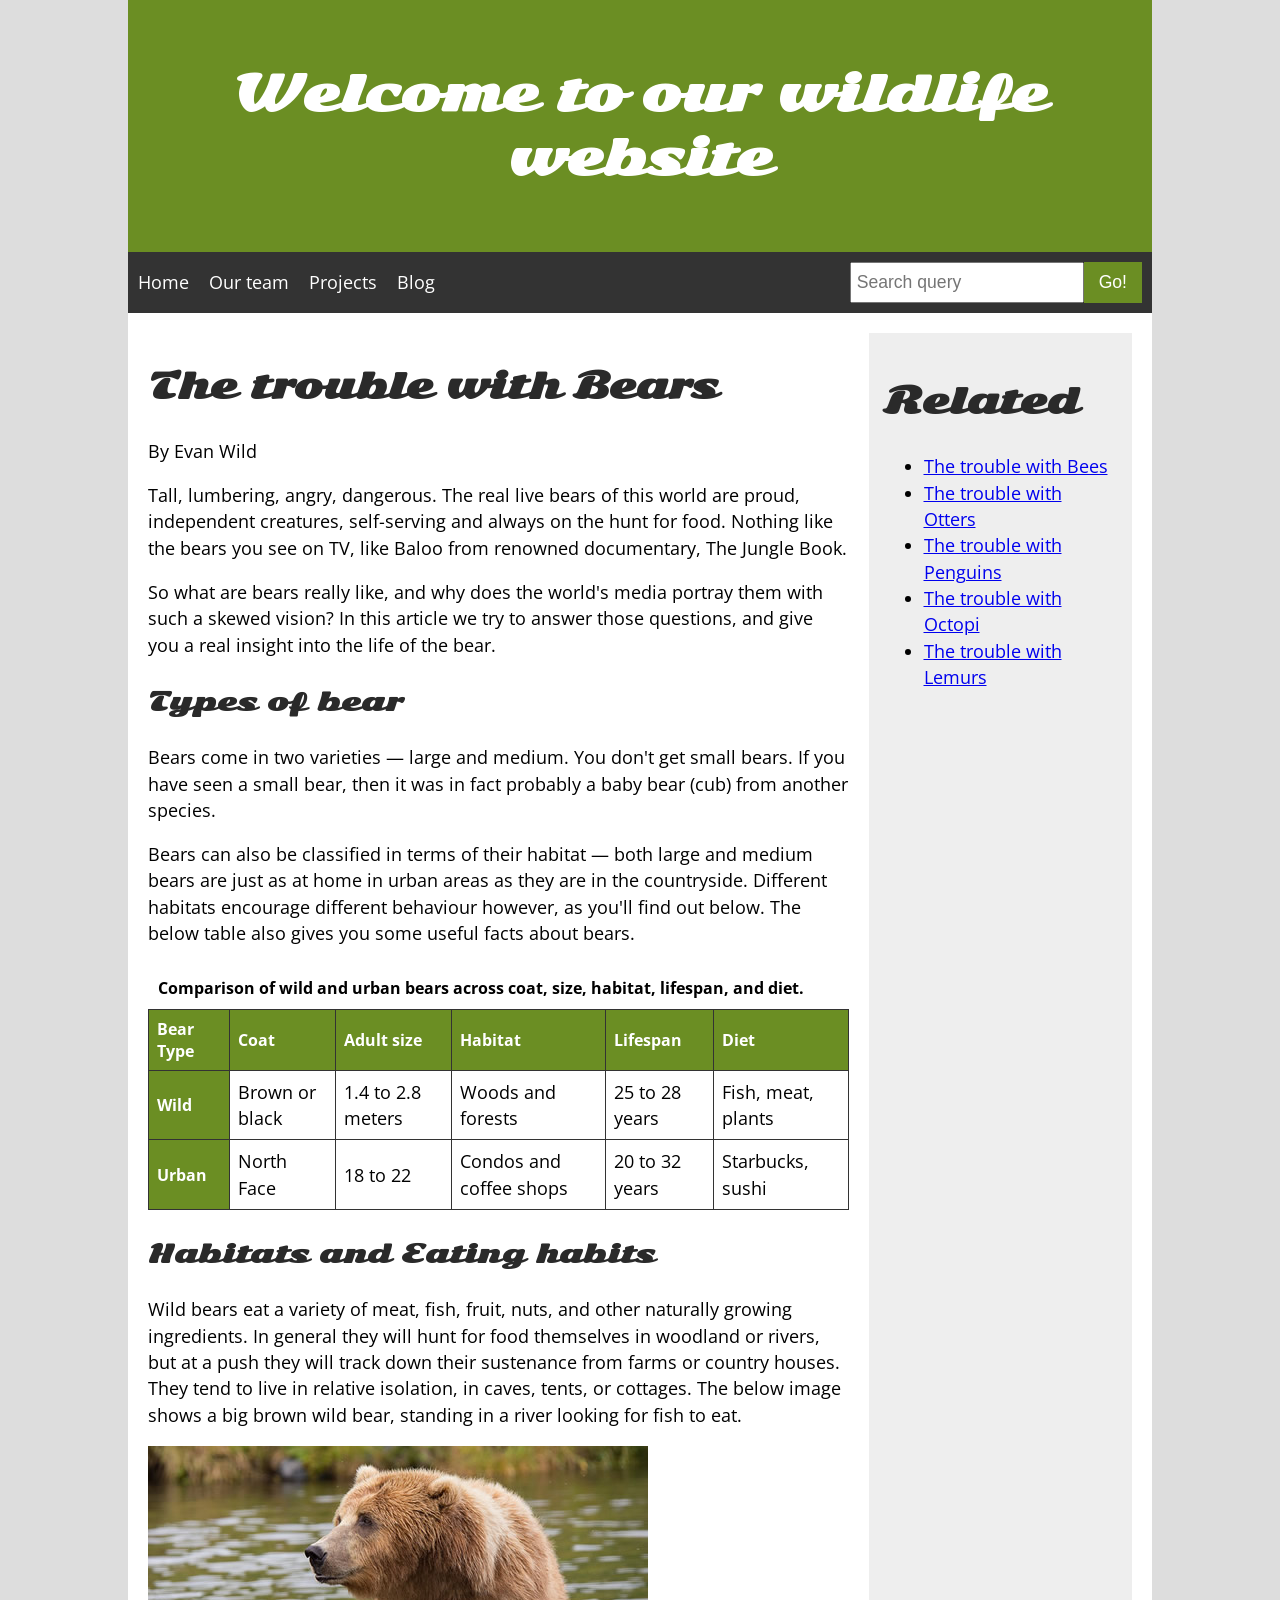
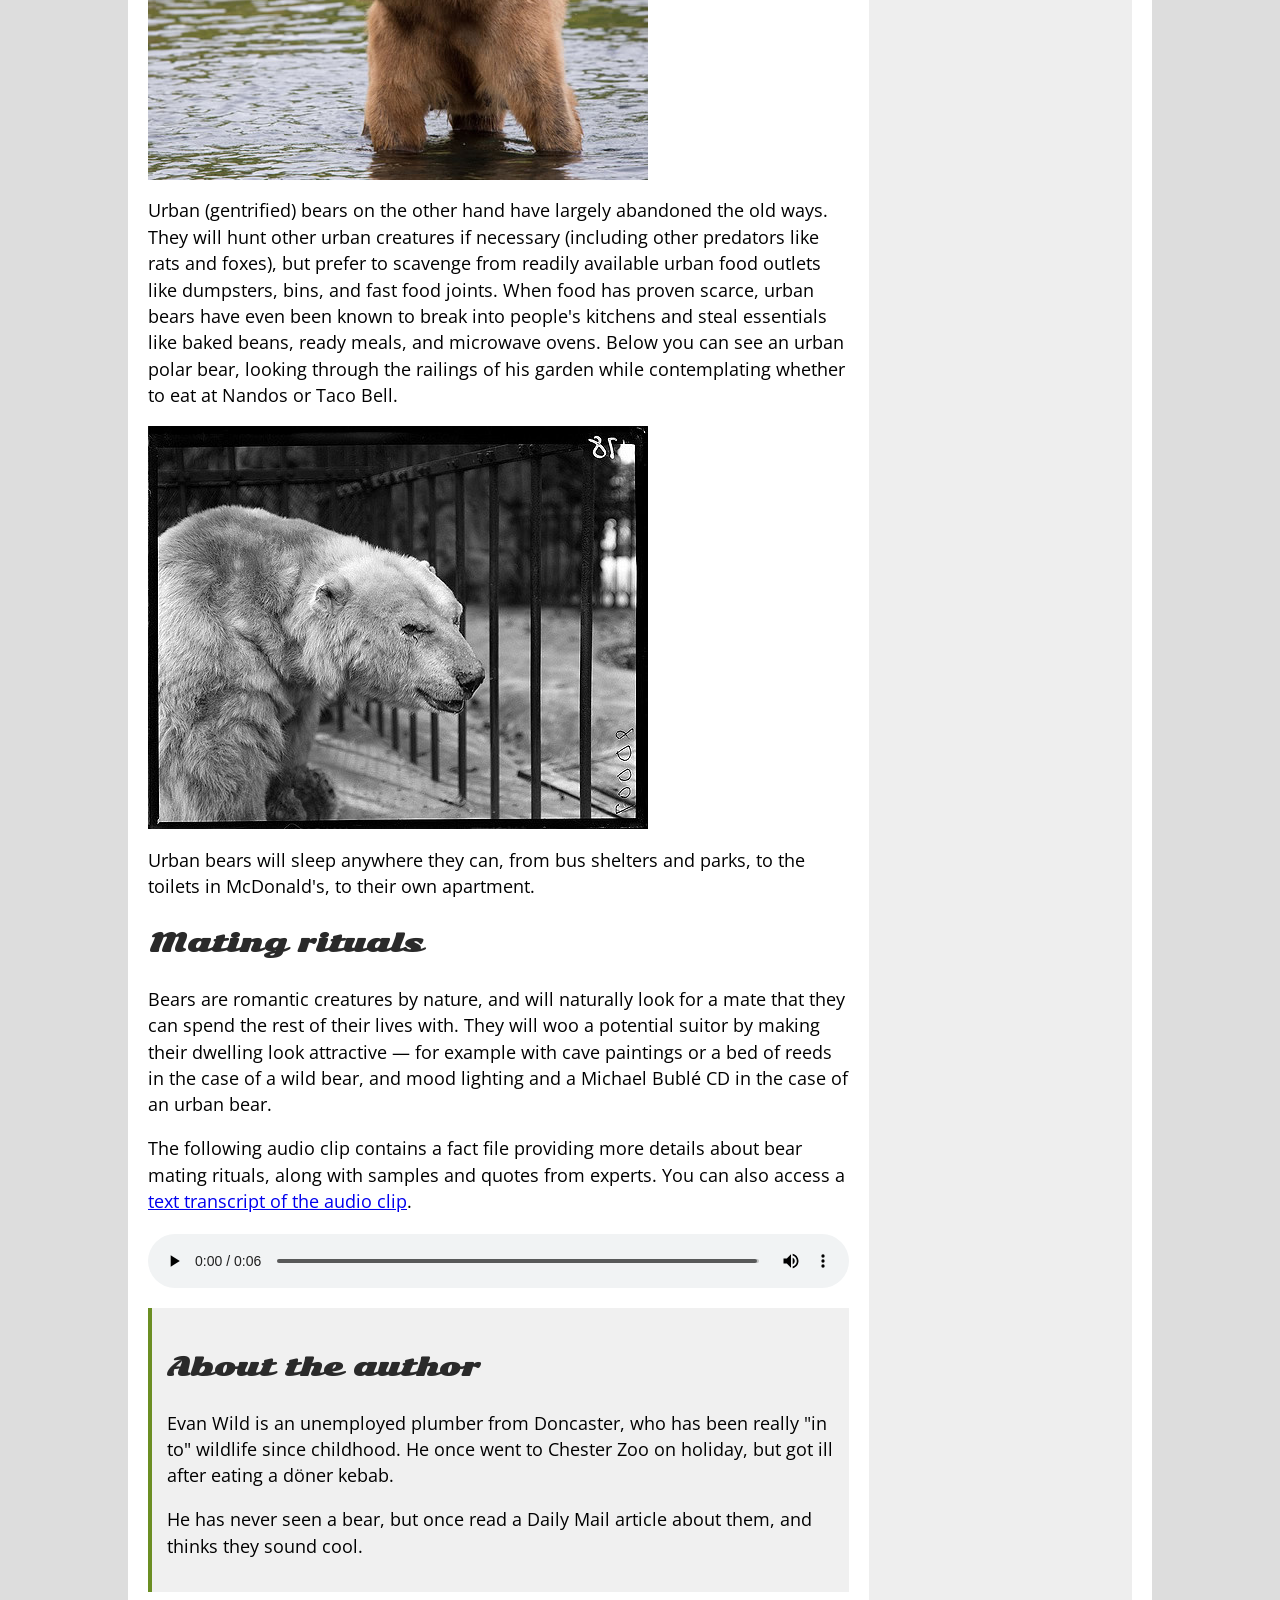
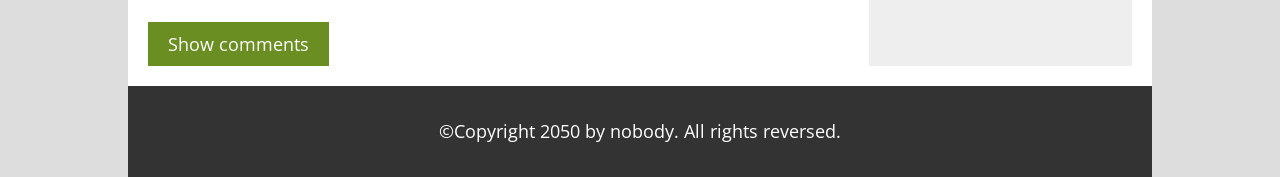
<file: accessibility-assessment/index.html>
<!--
Name: Alexander Canning
File: index.html
Date: 20 April 2026
Accessibility troubleshooting assessment - MDN bears website with accessibility fixes applied.
-->
<!DOCTYPE html>
<html lang="en">
<head>
<meta charset="utf-8">
<meta name="viewport" content="width=device-width">
<title>Accessibility assessment</title>
<link href="https://fonts.googleapis.com/css?family=Open+Sans+Condensed:300%7CSonsie+One" rel="stylesheet" type="text/css">
<link rel="stylesheet" href="style.css">
</head>
<body>
<!--
Additional accessibility improvements to consider for future iterations:
1. Add media queries for a responsive layout that works on mobile devices.
2. Add role="alert" to the Comments heading so screen readers announce
   updates when the show/hide button toggles visibility, e.g.
   "Comments (1 available)".
-->
<header>
  <h1>Welcome to our wildlife website</h1>
</header>

<nav>
  <ul>
    <li><a href="#">Home</a></li>
    <li><a href="#">Our team</a></li>
    <li><a href="#">Projects</a></li>
    <li><a href="#">Blog</a></li>
  </ul>

  <form class="search">
    <input type="search" name="q" placeholder="Search query" aria-label="Search through site content">
    <input type="submit" value="Go!">
  </form>
</nav>

<main>
  <article>
    <h2>The trouble with Bears</h2>
    <p>By Evan Wild</p>

    <p>Tall, lumbering, angry, dangerous. The real live bears of this world are proud, independent creatures, self-serving and always on the hunt for food. Nothing like the bears you see on TV, like Baloo from renowned documentary, The Jungle Book.</p>

    <p>So what are bears really like, and why does the world's media portray them with such a skewed vision? In this article we try to answer those questions, and give you a real insight into the life of the bear.</p>

    <h3>Types of bear</h3>

    <p>Bears come in two varieties — large and medium. You don't get small bears. If you have seen a small bear, then it was in fact probably a baby bear (cub) from another species.</p>

    <p>Bears can also be classified in terms of their habitat — both large and medium bears are just as at home in urban areas as they are in the countryside. Different habitats encourage different behaviour however, as you'll find out below. The below table also gives you some useful facts about bears.</p>

    <table>
      <caption>Comparison of wild and urban bears across coat, size, habitat, lifespan, and diet.</caption>
      <thead>
        <tr>
          <th scope="col">Bear Type</th>
          <th scope="col">Coat</th>
          <th scope="col">Adult size</th>
          <th scope="col">Habitat</th>
          <th scope="col">Lifespan</th>
          <th scope="col">Diet</th>
        </tr>
      </thead>
      <tbody>
        <tr>
          <th scope="row">Wild</th>
          <td>Brown or black</td>
          <td>1.4 to 2.8 meters</td>
          <td>Woods and forests</td>
          <td>25 to 28 years</td>
          <td>Fish, meat, plants</td>
        </tr>
        <tr>
          <th scope="row">Urban</th>
          <td>North Face</td>
          <td>18 to 22</td>
          <td>Condos and coffee shops</td>
          <td>20 to 32 years</td>
          <td>Starbucks, sushi</td>
        </tr>
      </tbody>
    </table>

    <h3>Habitats and Eating habits</h3>

    <p>Wild bears eat a variety of meat, fish, fruit, nuts, and other naturally growing ingredients. In general they will hunt for food themselves in woodland or rivers, but at a push they will track down their sustenance from farms or country houses. They tend to live in relative isolation, in caves, tents, or cottages. The below image shows <span id="wild-label">a big brown wild bear, standing in a river looking for fish to eat</span>.</p>

    <img src="media/wild-bear.jpg" alt="A large brown wild bear standing in a river looking for fish to eat" aria-labelledby="wild-label">

    <p>Urban (gentrified) bears on the other hand have largely abandoned the old ways. They will hunt other urban creatures if necessary (including other predators like rats and foxes), but prefer to scavenge from readily available urban food outlets like dumpsters, bins, and fast food joints. When food has proven scarce, urban bears have even been known to break into people's kitchens and steal essentials like baked beans, ready meals, and microwave ovens. Below you can see <span id="urban-label">an urban polar bear, looking through the railings of his garden while contemplating whether to eat at Nandos or Taco Bell</span>.</p>

    <img src="media/urban-bear.jpg" alt="A polar bear looking through railings of an urban garden" aria-labelledby="urban-label">

    <p>Urban bears will sleep anywhere they can, from bus shelters and parks, to the toilets in McDonald's, to their own apartment.</p>

    <h3>Mating rituals</h3>

    <p>Bears are romantic creatures by nature, and will naturally look for a mate that they can spend the rest of their lives with. They will woo a potential suitor by making their dwelling look attractive — for example with cave paintings or a bed of reeds in the case of a wild bear, and mood lighting and a Michael Bublé CD in the case of an urban bear.</p>

    <p>The following audio clip contains a fact file providing more details about bear mating rituals, along with samples and quotes from experts. You can also access a <a href="transcript.html">text transcript of the audio clip</a>.</p>

    <audio controls>
      <source src="media/bear.mp3" type="audio/mp3">
      <source src="media/bear.ogg" type="audio/ogg">
      <p>It looks like your browser doesn't support HTML5 audio players. Here is a <a href="media/bear.mp3">direct link to the audio file</a> instead.</p>
    </audio>

    <aside>
      <h3>About the author</h3>
      <p>Evan Wild is an unemployed plumber from Doncaster, who has been really "in to" wildlife since childhood. He once went to Chester Zoo on holiday, but got ill after eating a döner kebab.</p>
      <p>He has never seen a bear, but once read a Daily Mail article about them, and thinks they sound cool.</p>
    </aside>

    <section class="comments">
      <button class="show-hide">Show comments</button>

      <div class="comment-wrapper">
        <h2>Add comment</h2>

        <form class="comment-form">
          <div class="flex-pair">
            <label for="name">Your name:</label>
            <input type="text" name="name" id="name" placeholder="Enter your name">
          </div>
          <div class="flex-pair">
            <label for="comment">Your comment:</label>
            <input type="text" name="comment" id="comment" placeholder="Enter your comment">
          </div>
          <div>
            <input type="submit" value="Submit comment">
          </div>
        </form>

        <h2>Comments</h2>

        <ul class="comment-container">
          <li>
            <p>Bob Fossil</p>
            <p>Oh I am so glad you taught me all about the big brown angry guys in the woods. With their sniffing little noses and their bad attitudes, they can sure be a menace — I was thinking of putting them all in a truck and driving them outta here. I run a zoo, you know.</p>
          </li>
        </ul>
      </div>
    </section>
  </article>

  <div class="secondary">
    <h2>Related</h2>
    <ul>
      <li><a href="#">The trouble with Bees</a></li>
      <li><a href="#">The trouble with Otters</a></li>
      <li><a href="#">The trouble with Penguins</a></li>
      <li><a href="#">The trouble with Octopi</a></li>
      <li><a href="#">The trouble with Lemurs</a></li>
    </ul>
  </div>
</main>

<footer>
  <p>©Copyright 2050 by nobody. All rights reversed.</p>
</footer>

<script src="main.js"></script>
</body>
</html>
</file>
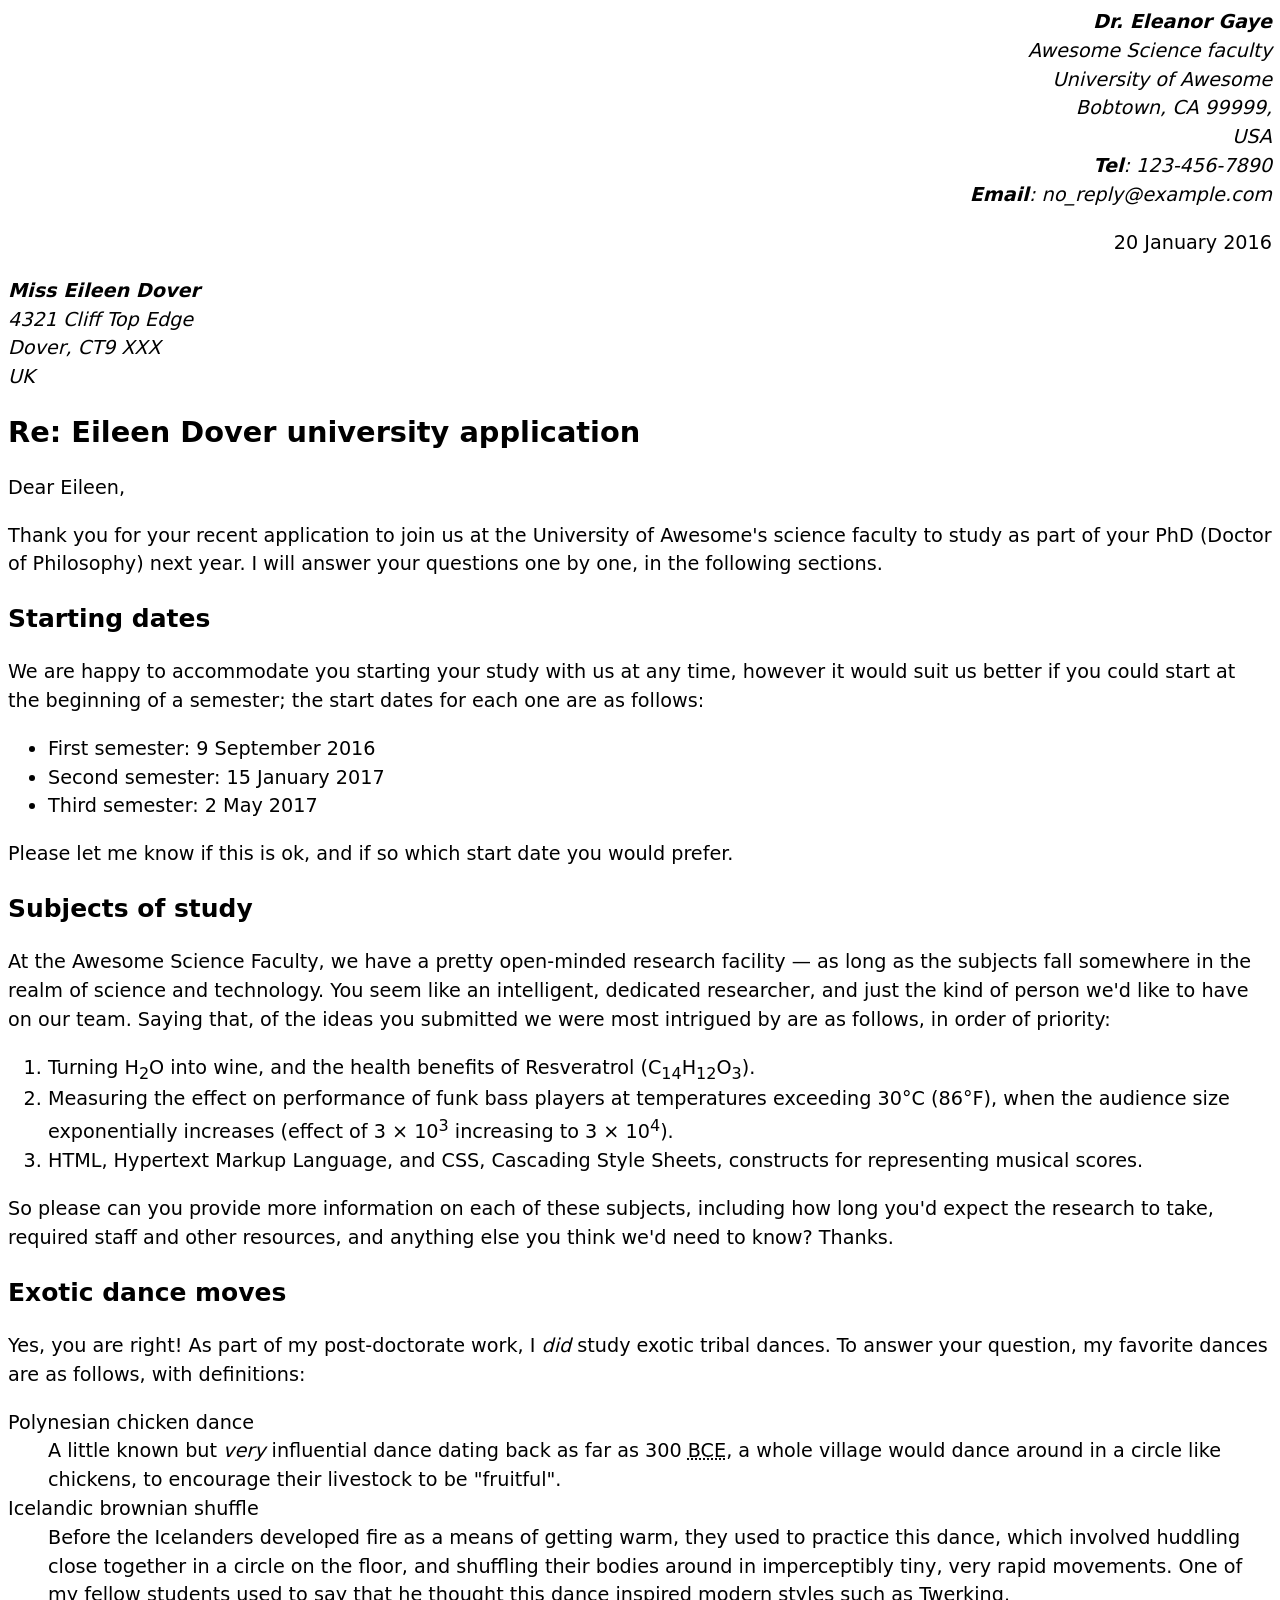
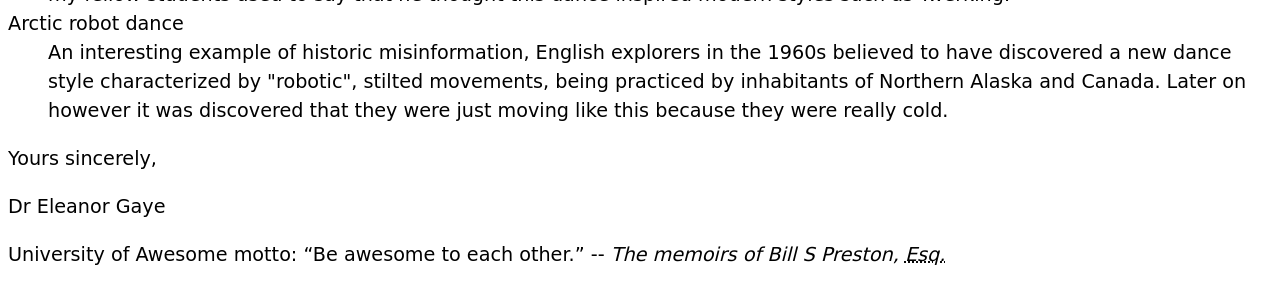
<file: assignment_1_part_a/index.html>
<!--
Name: Alex Canning
File: index.html
Date: Febuary 2 2026
Marks up the written text to be formatted as a professional email.
-->

<!DOCTYPE html>
<html lang="en">
<head>
    <meta charset="utf-8">
    <meta name="author" content="Dr. Eleanor Gaye" />
    <title>Awesome science application correspondence</title>
    <style>
      body {
        font: 1.2em / 1.5 system-ui;
      }

      .sender-column {
        text-align: right;
      }

      h1 {
        font-size: 1.5em;
      }

      h2 {
        font-size: 1.3em;
      }
    </style>
  </head>
  <body>
    <address class="sender-column">
      <strong>Dr. Eleanor Gaye</strong><br />
      Awesome Science faculty<br />
      University of Awesome<br />
      Bobtown, CA 99999,<br />
      USA<br />
      <strong>Tel</strong>: 123-456-7890<br />
      <strong>Email</strong>: no_reply@example.com
        </address>

    <p class="sender-column">
      <time datetime="2016-01-20">20 January 2016</time>
        </p>

    <address>
      <strong>Miss Eileen Dover</strong><br />
      4321 Cliff Top Edge<br />
      Dover, CT9 XXX<br />
      UK
        </address>

    <h1>Re: Eileen Dover university application</h1>

    <p>Dear Eileen,</p>

    <p>
      Thank you for your recent application to join us at the University of
      Awesome's science faculty to study as part of your
      <abbr>PhD</abbr> (Doctor of Philosophy) next year. I will answer your
      questions one by one, in the following sections.
        </p>

    <h2>Starting dates</h2>

    <p>
      We are happy to accommodate you starting your study with us at any time,
      however it would suit us better if you could start at the beginning of a
      semester; the start dates for each one are as follows:
        </p>

    <ul>
      <li>
        First semester: <time datetime="2016-09-09">9 September 2016</time>
        </li>
      <li>
        Second semester: <time datetime="2017-01-15">15 January 2017</time>
        </li>
      <li>Third semester: <time datetime="2017-05-02">2 May 2017</time></li>
        </ul>

    <p>
      Please let me know if this is ok, and if so which start date you would
      prefer.
        </p>

    <h2>Subjects of study</h2>

    <p>
      At the Awesome Science Faculty, we have a pretty open-minded research
      facility — as long as the subjects fall somewhere in the realm of science
      and technology. You seem like an intelligent, dedicated researcher, and
      just the kind of person we'd like to have on our team. Saying that, of the
      ideas you submitted we were most intrigued by are as follows, in order of
      priority:
        </p>

    <ol>
      <li>
        Turning H<sub>2</sub>O into wine, and the health benefits of Resveratrol
        (C<sub>14</sub>H<sub>12</sub>O<sub>3</sub>).
        </li>
      <li>
        Measuring the effect on performance of funk bass players at temperatures
        exceeding 30°C (86°F), when the audience size exponentially increases
        (effect of 3 × 10<sup>3</sup> increasing to 3 × 10<sup>4</sup>).
        </li>
      <li>
        <abbr>HTML</abbr>, Hypertext Markup Language, and <abbr>CSS</abbr>,
        Cascading Style Sheets, constructs for representing musical scores.
        </li>
        </ol>

    <p>
      So please can you provide more information on each of these subjects,
      including how long you'd expect the research to take, required staff and
      other resources, and anything else you think we'd need to know? Thanks.
        </p>

    <h2>Exotic dance moves</h2>

    <p>
      Yes, you are right! As part of my post-doctorate work, I
      <em>did</em> study exotic tribal dances. To answer your question, my
      favorite dances are as follows, with definitions:
        </p>

    <dl>
      <dt>Polynesian chicken dance</dt>
      <dd>
        A little known but <em>very</em> influential dance dating back as far as
        300 <abbr title="Before Common Era">BCE</abbr>, a whole village would
        dance around in a circle like chickens, to encourage their livestock to
        be "fruitful".
        </dd>
      <dt>Icelandic brownian shuffle</dt>
      <dd>
        Before the Icelanders developed fire as a means of getting warm, they
        used to practice this dance, which involved huddling close together in a
        circle on the floor, and shuffling their bodies around in imperceptibly
        tiny, very rapid movements. One of my fellow students used to say that
        he thought this dance inspired modern styles such as Twerking.
        </dd>
      <dt>Arctic robot dance</dt>
      <dd>
        An interesting example of historic misinformation, English explorers in
        the 1960s believed to have discovered a new dance style characterized by
        "robotic", stilted movements, being practiced by inhabitants of Northern
        Alaska and Canada. Later on however it was discovered that they were
        just moving like this because they were really cold.
        </dd>
        </dl>

    <p>Yours sincerely,</p>

    <p>Dr Eleanor Gaye</p>

    <p>
      University of Awesome motto: <q>Be awesome to each other.</q> --
      <cite
        >The memoirs of Bill S Preston, <abbr title="Esquire">Esq.</abbr></cite
      >
        </p>
  </body>
</html>
</file>
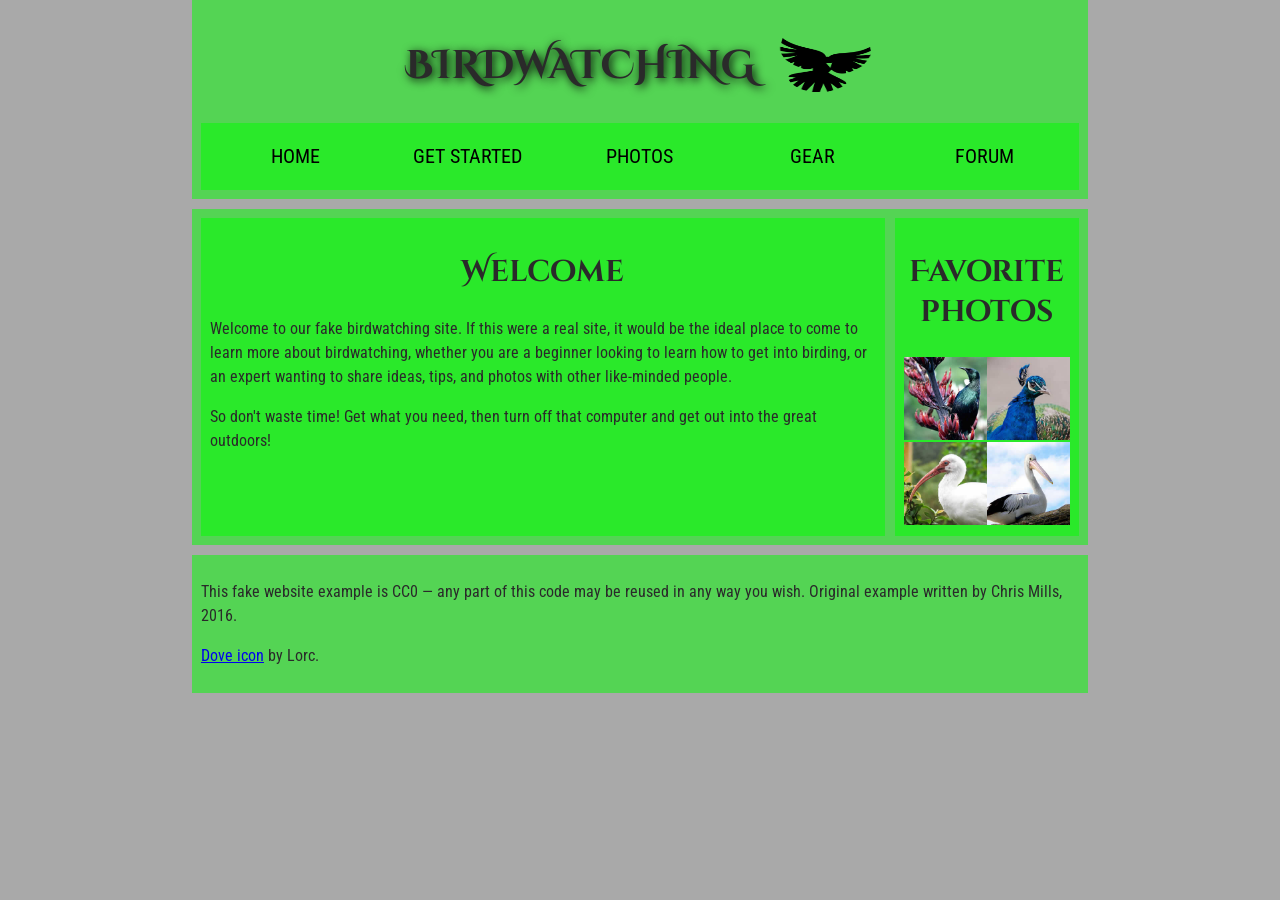
<file: assignment_1_part_b/index.html>
<!--
Name: Alex Canning
File: index.html
Date: Febuary 2 2026
Structures a page of content using tags learned previously and CSS.
-->

<!doctype html>
<html lang="en">
  <head>
    <meta charset="utf-8" />
    <title>Birdwatching</title>
    <link
      href="https://fonts.googleapis.com/css?family=Roboto+Condensed:300%7CCinzel+Decorative:700"
      rel="stylesheet" />
    <link
        href="style.css"
        rel="stylesheet" />
  </head>

  <body>
    <header>
    <h1>Birdwatching
        <img src="images/dove.png" alt="A simple dove logo" width="100"/>
    </h1>
    

    <nav>
        <ul>
        <li><a href="">Home</a></li>
        <li><a href="#">Get Started</a></li>
        <li><a href="#">Photos</a></li>
        <li><a href="#">Gear</a></li>
        <li><a href="#">Forum</a></li>
        </ul>
    </nav>
    </header>

    <main>
    <article>
    <h2>Welcome</h2>

    <p>
      Welcome to our fake birdwatching site. If this were a real site, it
      would be the ideal place to come to learn more about birdwatching,
      whether you are a beginner looking to learn how to get into birding, or
      an expert wanting to share ideas, tips, and photos with other
      like-minded people.
    </p>

    <p>
      So don't waste time! Get what you need, then turn off that computer and
      get out into the great outdoors!
    </p>
    </article>

    <aside>
    <h2>Favorite photos</h2>

    <a href="images/favorite-bird-1.jpg">

    <img src="images/favorite-bird-1_th.jpg" 
        alt="Black and Green Bird Sitting in a Tree"/>
    </a>
    <a href="images/favorite-bird-2.jpg">

    <img src="images/favorite-bird-2_th.jpg" 
        alt="Black and Green Bird Sitting in a Tree"/>
    </a>
    <a href="images/favorite-bird-3.jpg">

    <img src="images/favorite-bird-3_th.jpg" 
        alt="Black and Green Bird Sitting in a Tree"/>
    </a>
    <a href="images/favorite-bird-4.jpg">

    <img src="images/favorite-bird-4_th.jpg" 
        alt="Black and Green Bird Sitting in a Tree"/>
    </a>
    </aside>
    </main>

    <footer>
    <p>
      This fake website example is CC0 — any part of this code may be reused
      in any way you wish. Original example written by Chris Mills, 2016.
    </p>

    <p>
      <a href="http://game-icons.net/lorc/originals/dove.html">Dove icon</a>
      by Lorc.
    </p>
    </footer>
  </body>
</html>
</file>
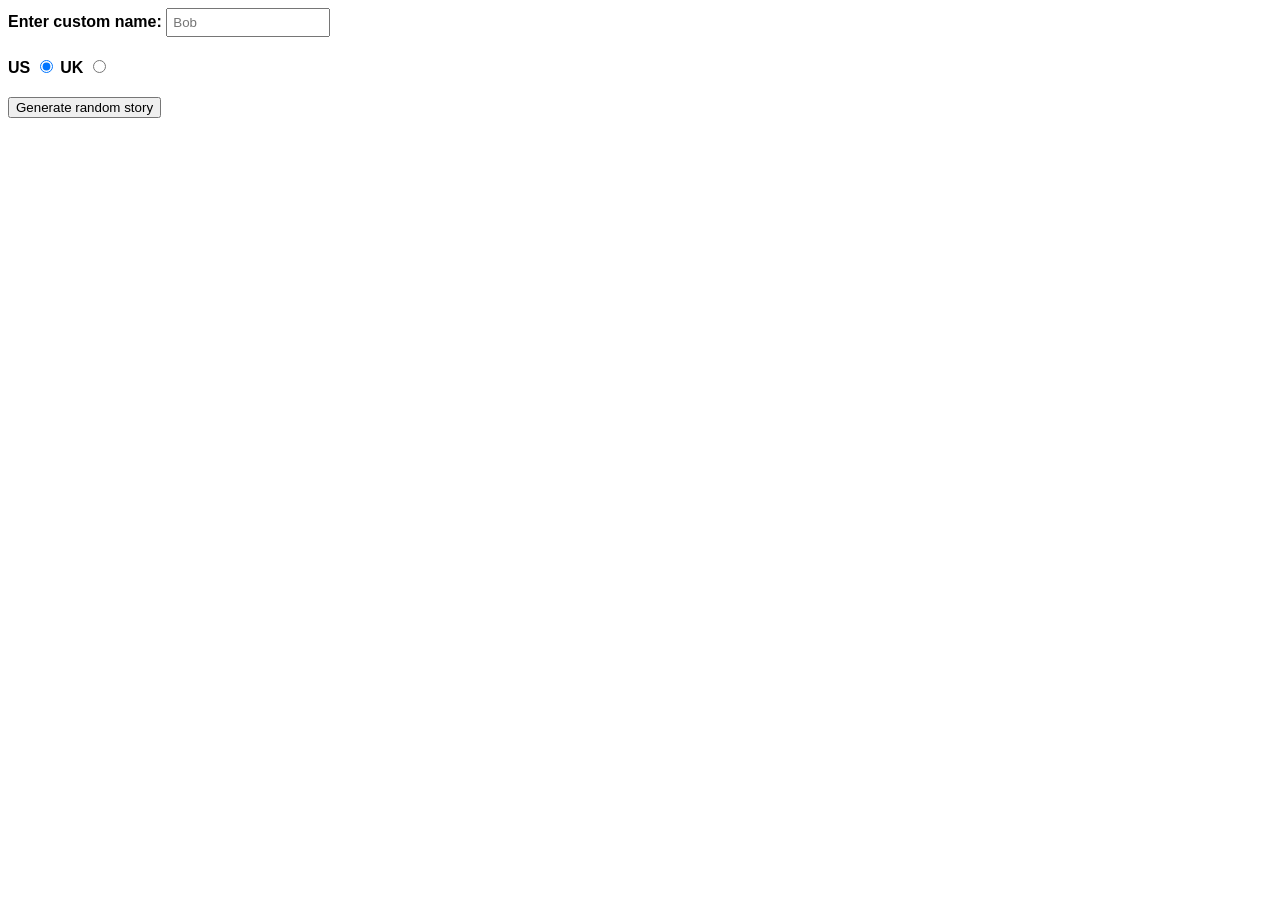
<file: part1-silly-story/index.html>
<!--
Name: Alex Canning
File: index.html
Date: 02 April 2025
Silly story generator - generates a random story based on user input.
-->
<!DOCTYPE html>
<html lang="en">
  <head>
    <meta charset="utf-8">
    <meta name="viewport" content="width=device-width, initial-scale=1.0">
    <title>Silly story generator</title>
    <style>
      body {
        font-family: helvetica, sans-serif;
        width: 350px;
      }
      label {
        font-weight: bold;
      }
      div {
        padding-bottom: 20px;
      }
      input[type="text"] {
        padding: 5px;
        width: 150px;
      }
      p {
        background: #FFC;
        padding: 10px;
        visibility: hidden;
      }
    </style>
  </head>
  <body>

    
    <div>
      <label for="custom-name">Enter custom name:</label>
      <input id="custom-name" type="text" placeholder="Bob">
    </div>
    <div>
      <label for="us">US</label>
      <input id="us" type="radio" name="ukus" value="us" checked>
      <label for="uk">UK</label>
      <input id="uk" type="radio" name="ukus" value="uk">
    </div>
    <div>
      <button class="generate">Generate random story</button>
    </div>
    <p class="story"></p>
    <script src="main.js"></script>
  </body>
</html>
</file>
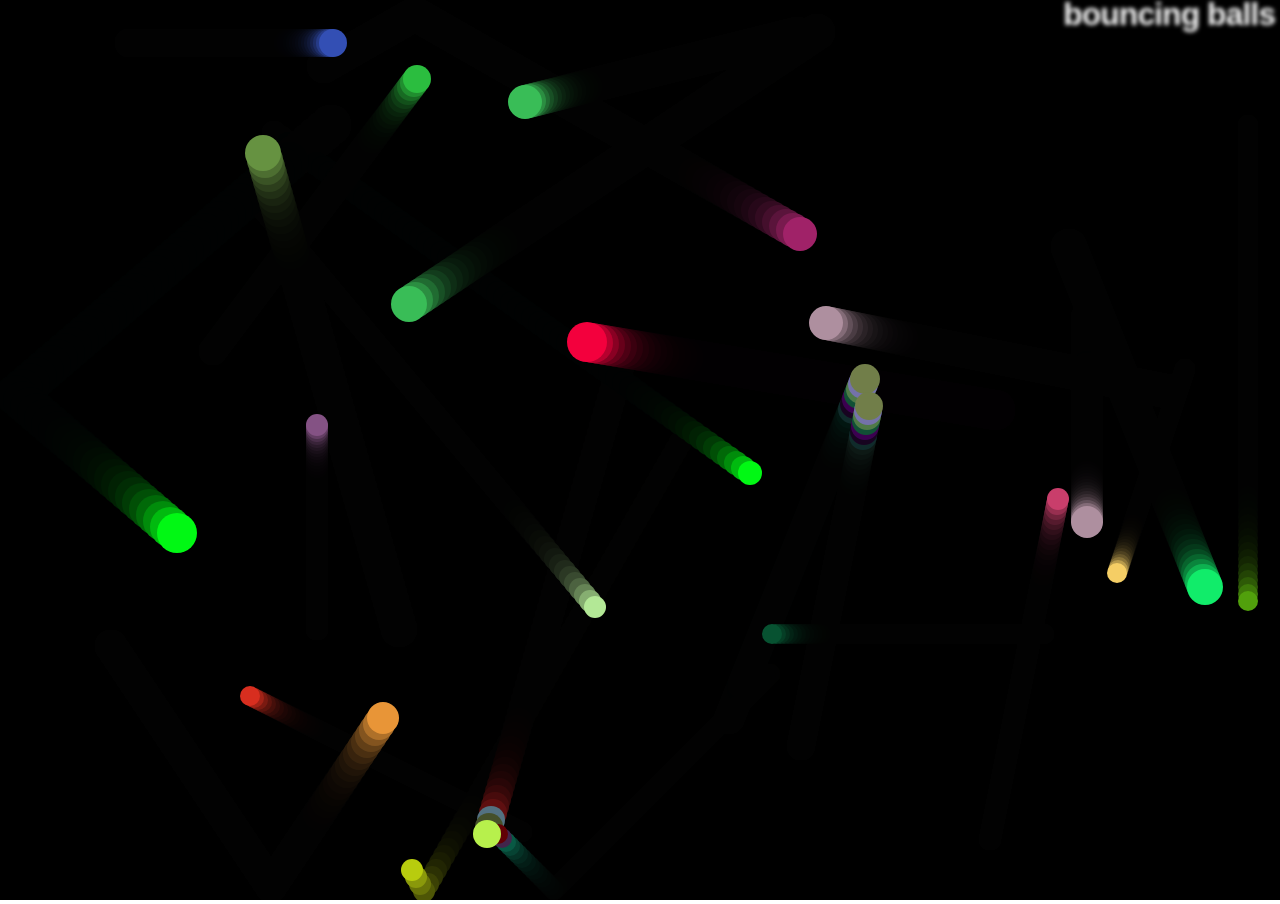
<file: part3-bouncing-balls/index.html>
<!--
Name: Alex Canning
File: index.html
Date: 02 April 2025
Bouncing balls - animates coloured balls bouncing around a canvas using OOP.
-->
<!DOCTYPE html>
<html lang="en-US">
  <head>
    <meta charset="utf-8">
    <meta name="viewport" content="width=device-width">
    <title>Bouncing balls</title>
    <link rel="stylesheet" href="style.css">
  </head>

  <body>
    <h1>bouncing balls</h1>
    <canvas></canvas>

    <script src="main.js"></script>
  </body>
</html>
</file>
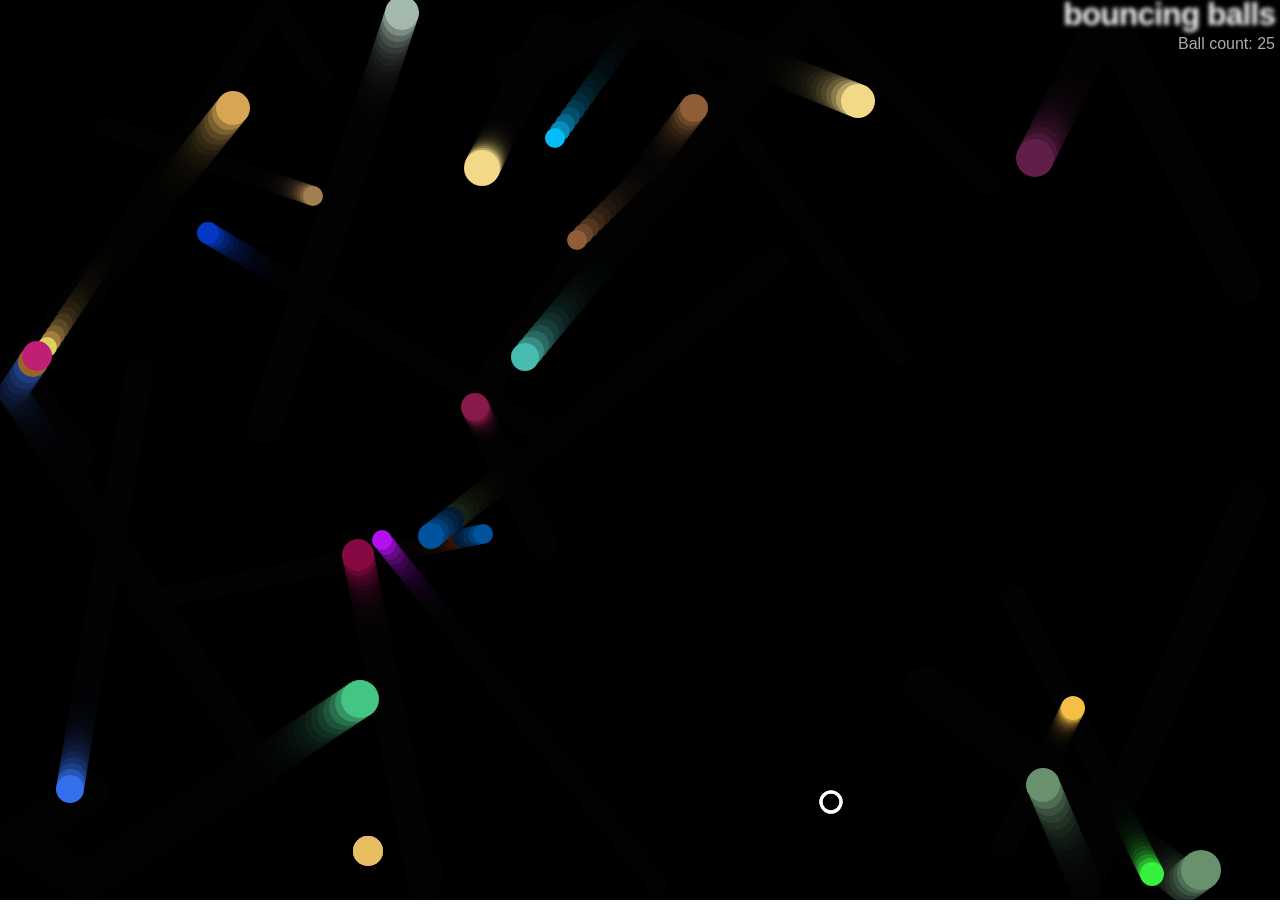
<file: part4-evil-circle/index.html>
<!--
Name: Alex Canning
File: index.html
Date: 09 April 2025
Bouncing balls - animates coloured balls bouncing around a canvas using OOP.
-->
<!DOCTYPE html>
<html lang="en-US">
  <head>
    <meta charset="utf-8">
    <meta name="viewport" content="width=device-width">
    <title>Bouncing balls</title>
    <link rel="stylesheet" href="style.css">
  </head>

  <body>
    <h1>bouncing balls</h1>
    <p>Ball count: </p>
    <canvas></canvas>

    <script src="main.js"></script>
  </body>
</html>
</file>
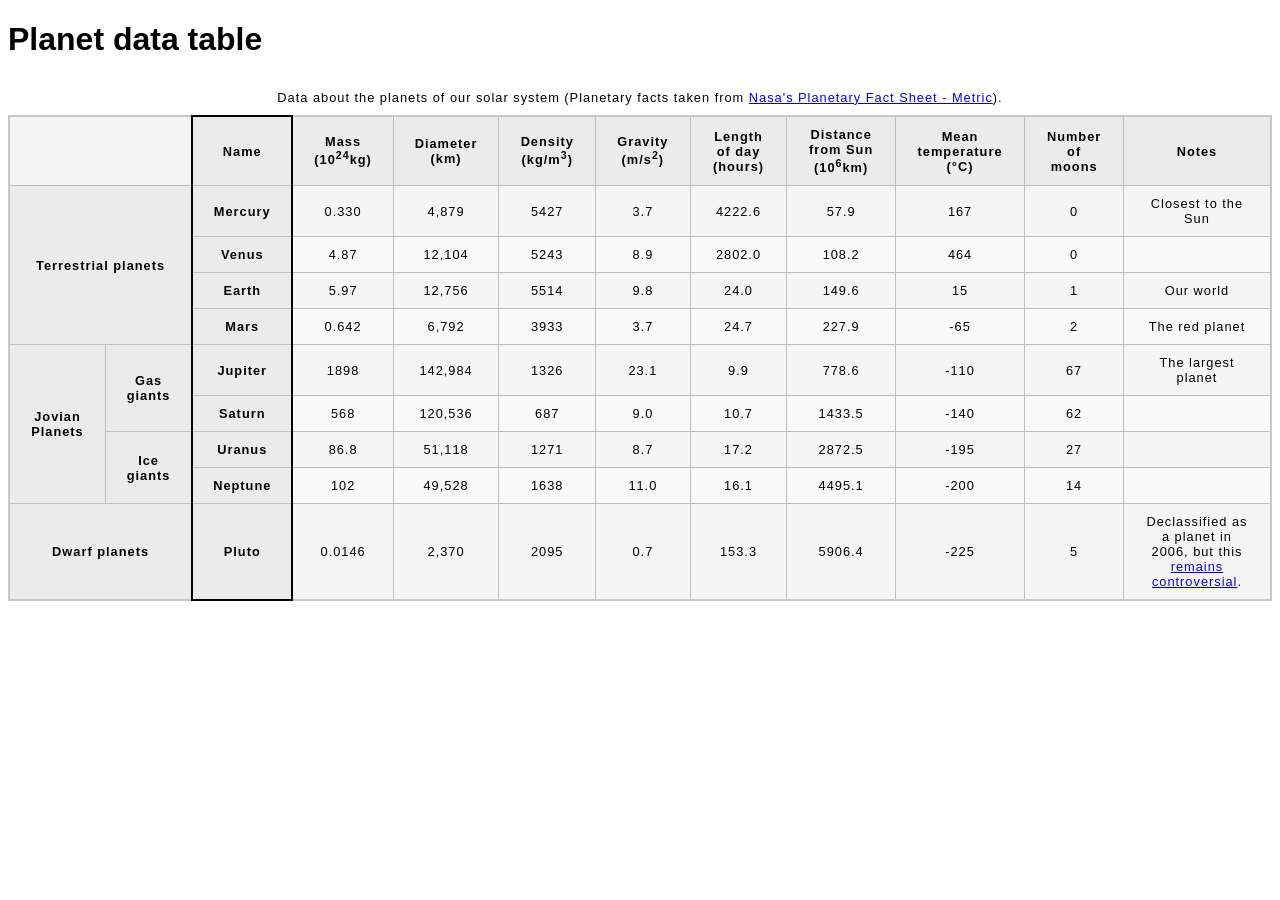
<file: planet_data_table/index.html>
<!--
Name: Alex Canning
File: index.html
Date: 2026-02-06
Web page that displays a table of data regarding the planets in our solar system
-->

<!doctype html>
<html lang="en-US">
  <head>
    <meta charset="utf-8" />
    <meta name="viewport" content="width=device-width" />
    <title>Planet data table</title>
    <link href="style.css" rel="stylesheet" type="text/css" />
  </head>
  <body>
    <h1>Planet data table</h1>

<table>
    <caption>
    Data about the planets of our solar system (Planetary facts taken from 
    <a href="http://nssdc.gsfc.nasa.gov/planetary/factsheet/">
    Nasa's Planetary Fact Sheet - Metric</a>).
    </caption>
<colgroup>
    <col span="2" />
    <col class="column-border">
    <col span="9" />
</colgroup>
<thead>
<tr>
    <td colspan="2"></td>
    <th scope="col">Name</th>
    <th scope="col">Mass (10<sup>24</sup>kg)</th>
    <th scope="col">Diameter (km)</th>
    <th scope="col">Density (kg/m<sup>3</sup>)</th>
    <th scope="col">Gravity (m/s<sup>2</sup>)</th>
    <th scope="col">Length of day (hours)</th>
    <th scope="col">Distance from Sun (10<sup>6</sup>km)</th>
    <th scope="col">Mean temperature (°C)</th>
    <th scope="col">Number of moons</th>
    <th scope="col">Notes</th>
</tr>
</thead>
<tbody>
    <tr>
        <th rowspan="4" colspan="2" scope="rowgroup">Terrestrial planets</th>
        <th scope="row">Mercury</th>
        <td>0.330</td>
        <td>4,879</td>
        <td>5427</td>
        <td>3.7</td>
        <td>4222.6</td>
        <td>57.9</td>
        <td>167</td>
        <td>0</td>
        <td>Closest to the Sun</td>
    </tr>
    <tr>
        <th scope="row">Venus</th>
        <td>4.87</td>
        <td>12,104</td>
        <td>5243</td>
        <td>8.9</td>
        <td>2802.0</td>
        <td>108.2</td>
        <td>464</td>
        <td>0</td>
        <td></td>
    </tr>
    <tr>
        <th scope="row">Earth</th>
        <td>5.97</td>
        <td>12,756</td>
        <td>5514</td>
        <td>9.8</td>
        <td>24.0</td>
        <td>149.6</td>
        <td>15</td>
        <td>1</td>
        <td>Our world</td>
    </tr>
    <tr>
        <th scope="row">Mars</th>
        <td>0.642</td>
        <td>6,792</td>
        <td>3933</td>
        <td>3.7</td>
        <td>24.7</td>
        <td>227.9</td>
        <td>-65</td>
        <td>2</td>
        <td>The red planet</td>
    </tr>
    <tr>
        <th rowspan="4" scope="rowgroup">Jovian Planets</th>
        <th rowspan="2" scope="rowgroup">Gas giants</th>
        <th scope="row">Jupiter</th>
        <td>1898</td>
        <td>142,984</td>
        <td>1326</td>
        <td>23.1</td>
        <td>9.9</td>
        <td>778.6</td>
        <td>-110</td>
        <td>67</td>
        <td>The largest planet</td>
    </tr>
    <tr>
        <th scope="row">Saturn</th>
        <td>568</td>
        <td>120,536</td>
        <td>687</td>
        <td>9.0</td>
        <td>10.7</td>
        <td>1433.5</td>
        <td>-140</td>
        <td>62</td>
        <td></td>
    </tr>
    <tr>
        <th rowspan="2" scope="rowgroup">Ice giants</th>
        <th scope="row">Uranus</th>
        <td>86.8</td>
        <td>51,118</td>
        <td>1271</td>
        <td>8.7</td>
        <td>17.2</td>
        <td>2872.5</td>
        <td>-195</td>
        <td>27</td>
        <td></td>
    </tr>
    <tr>
        <th scope="row">Neptune</th>
        <td>102</td>
        <td>49,528</td>
        <td>1638</td>
        <td>11.0</td>
        <td>16.1</td>
        <td>4495.1</td>
        <td>-200</td>
        <td>14</td>
        <td></td>
    </tr>
    <tr>
        <th colspan="2" scope="rowgroup">Dwarf planets</th>
        <th scope="row">Pluto</th>
        <td>0.0146</td>
        <td>2,370</td>
        <td>2095</td>
        <td>0.7</td>
        <td>153.3</td>
        <td>5906.4</td>
        <td>-225</td>
        <td>5</td>
        <td>
        Declassified as a planet in 2006, but this
        <a href="https://www.usatoday.com/story/tech/2014/10/02/pluto-planet-solar-system/16578959/"
          >remains controversial</a>.
        </td>
    </tr>
</tbody>
</table>
</body>
</html>
</file>
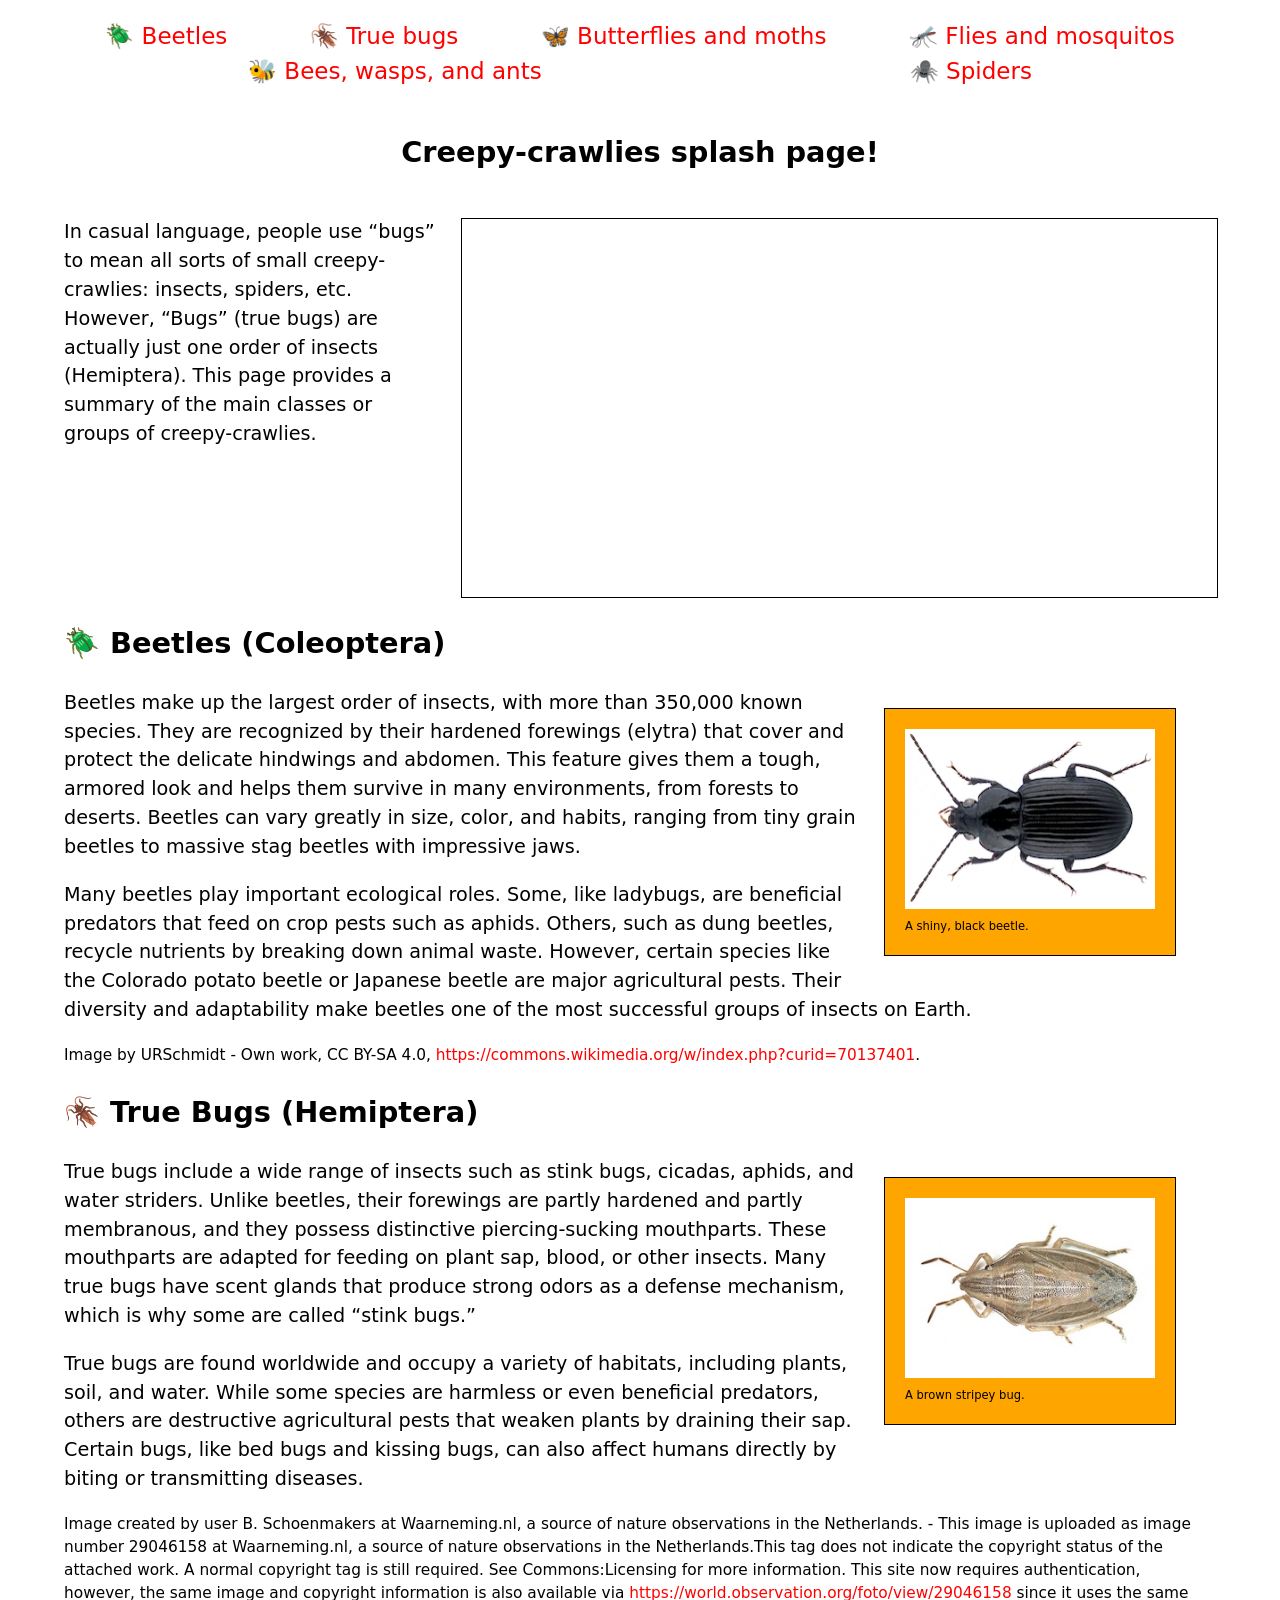
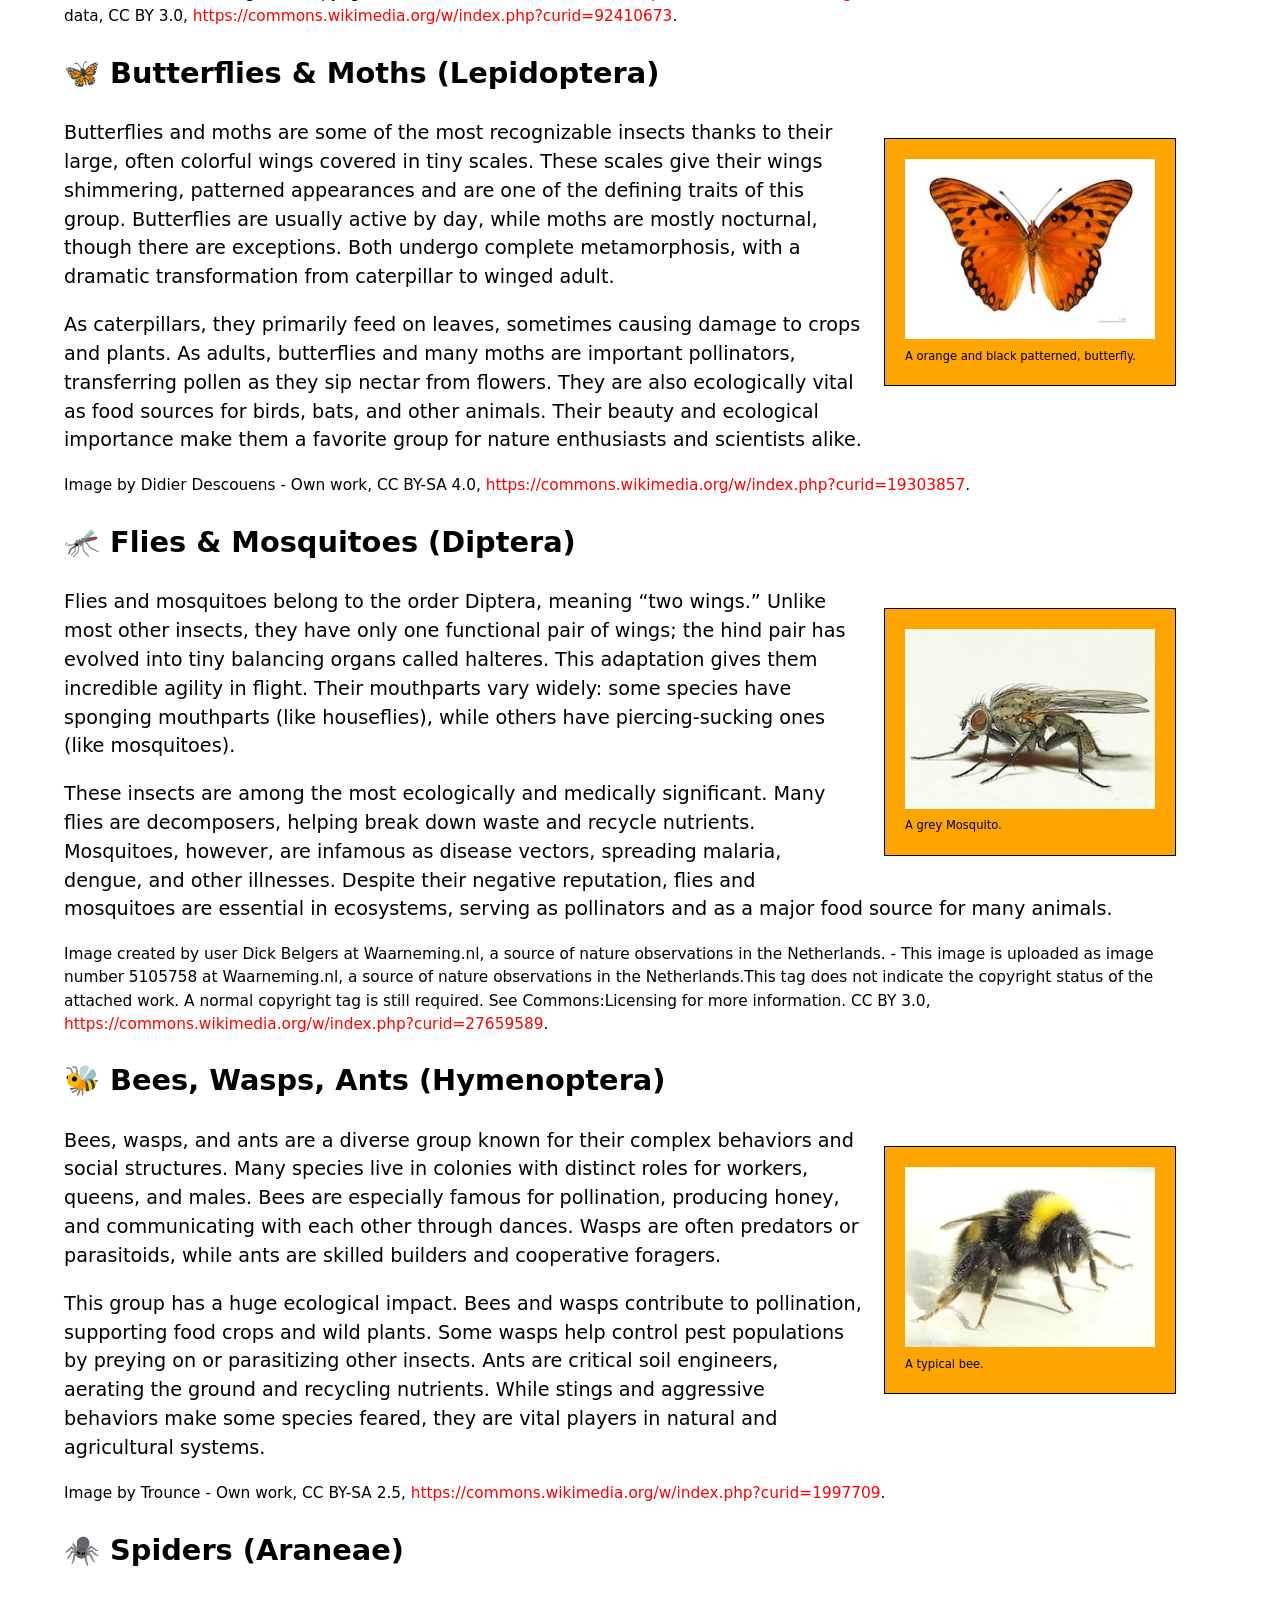
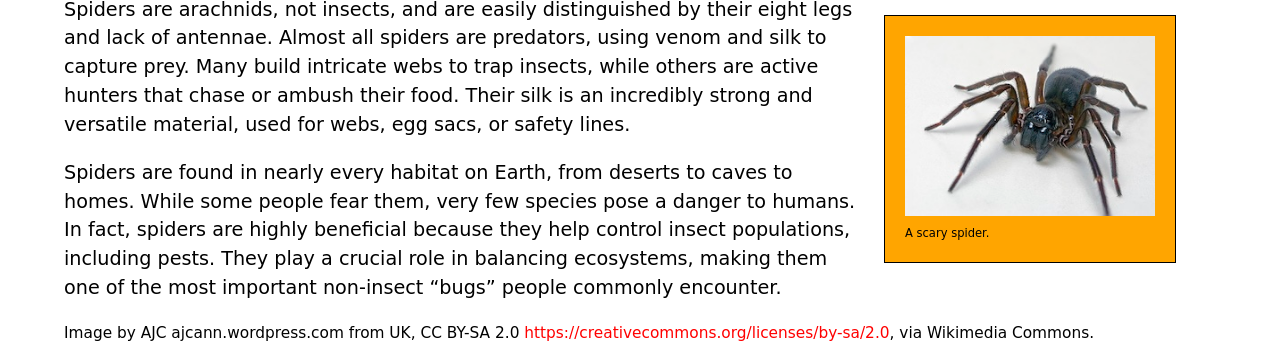
<file: splash_page_challenge/index.html>
<!--
Name: Alex Canning
File: index.html
Date: 2026-02-06
Web page that talks about bugs in detail, using images/captions, and a video
-->

<!DOCTYPE html>
<html lang="en">
<head>
<meta charset="utf-8">
    <title>Creepy crawlies!</title>
    <link href="style.css" rel="stylesheet" />
  </head>
  <body>
    <header>
      <nav>
        <ul>
          <li><a href="#beetles">🪲 Beetles</a></li>
          <li><a href="#true_bugs">🪳 True bugs</a></li>
          <li><a href="#butterflies_moths">🦋 Butterflies and moths</a></li>
          <li><a href="#flies_mosquitos">🦟 Flies and mosquitos</a></li>
          <li><a href="#bees_wasps_ants">🐝 Bees, wasps, and ants</a></li>
          <li><a href="#spiders">🕷️ Spiders</a></li>
        </ul>
      </nav>
      <section>
        <h1>Creepy-crawlies splash page!</h1>

        <video 
        autoplay
        loop
        preload="auto"
        muted>
        <source src="bug_video_640.mp4" type="video/mp4" />
        </video>

        <p>
          In casual language, people use “bugs” to mean all sorts of small
          creepy-crawlies: insects, spiders, etc. However, “Bugs” (true bugs)
          are actually just one order of insects (Hemiptera). This page
          provides a summary of the main classes or groups of
          creepy-crawlies.
        </p>
      </section>
    </header>
    <main>
      <section id="beetles">
        <h2>🪲 Beetles (Coleoptera)</h2>

        <figure>
        <img src="beetle.png" alt="A Black Beetle" 
        width="250"
        height="180"/>
        <figcaption>A shiny, black beetle.</figcaption>
        </figure>

        <p>
          Beetles make up the largest order of insects, with more than
          350,000 known species. They are recognized by their hardened
          forewings (elytra) that cover and protect the delicate hindwings
          and abdomen. This feature gives them a tough, armored look and
          helps them survive in many environments, from forests to deserts.
          Beetles can vary greatly in size, color, and habits, ranging from
          tiny grain beetles to massive stag beetles with impressive jaws.
        </p>

        <p>
          Many beetles play important ecological roles. Some, like ladybugs,
          are beneficial predators that feed on crop pests such as aphids.
          Others, such as dung beetles, recycle nutrients by breaking down
          animal waste. However, certain species like the Colorado potato
          beetle or Japanese beetle are major agricultural pests. Their
          diversity and adaptability make beetles one of the most successful
          groups of insects on Earth.
        </p>

        <p class="copyright">
          Image by URSchmidt - Own work, CC BY-SA 4.0,
          <a href="https://commons.wikimedia.org/w/index.php?curid=70137401"
            >https://commons.wikimedia.org/w/index.php?curid=70137401</a
          >.
        </p>
      </section>
      <section id="true_bugs">
        <h2>🪳 True Bugs (Hemiptera)</h2>

        <figure>
        <img src="true_bug.jpg" alt="A True Bug" 
        width="250"
        height="180"/>
        <figcaption>A brown stripey bug.</figcaption>
        </figure>


        <p>
          True bugs include a wide range of insects such as stink bugs,
          cicadas, aphids, and water striders. Unlike beetles, their
          forewings are partly hardened and partly membranous, and they
          possess distinctive piercing-sucking mouthparts. These mouthparts
          are adapted for feeding on plant sap, blood, or other insects. Many
          true bugs have scent glands that produce strong odors as a defense
          mechanism, which is why some are called “stink bugs.”
        </p>

        <p>
          True bugs are found worldwide and occupy a variety of habitats,
          including plants, soil, and water. While some species are harmless
          or even beneficial predators, others are destructive agricultural
          pests that weaken plants by draining their sap. Certain bugs, like
          bed bugs and kissing bugs, can also affect humans directly by
          biting or transmitting diseases.
        </p>

        <p class="copyright">
          Image created by user B. Schoenmakers at Waarneming.nl, a source of
          nature observations in the Netherlands. - This image is uploaded as
          image number 29046158 at Waarneming.nl, a source of nature
          observations in the Netherlands.This tag does not indicate the
          copyright status of the attached work. A normal copyright tag is
          still required. See Commons:Licensing for more information. This
          site now requires authentication, however, the same image and
          copyright information is also available via
          <a href="https://world.observation.org/foto/view/29046158"
            >https://world.observation.org/foto/view/29046158</a
          >
          since it uses the same data, CC BY 3.0,
          <a href="https://commons.wikimedia.org/w/index.php?curid=92410673"
            >https://commons.wikimedia.org/w/index.php?curid=92410673</a
          >.
        </p>
      </section>
      <section id="butterflies_moths">
        <h2>🦋 Butterflies & Moths (Lepidoptera)</h2>

        <figure>
        <img src="butterfly.jpg" alt="A Butterfly" 
        width="250"
        height="180"/>
        <figcaption>A orange and black patterned, butterfly.</figcaption>
        </figure>

        <p>
          Butterflies and moths are some of the most recognizable insects
          thanks to their large, often colorful wings covered in tiny scales.
          These scales give their wings shimmering, patterned appearances and
          are one of the defining traits of this group. Butterflies are
          usually active by day, while moths are mostly nocturnal, though
          there are exceptions. Both undergo complete metamorphosis, with a
          dramatic transformation from caterpillar to winged adult.
        </p>

        <p>
          As caterpillars, they primarily feed on leaves, sometimes causing
          damage to crops and plants. As adults, butterflies and many moths
          are important pollinators, transferring pollen as they sip nectar
          from flowers. They are also ecologically vital as food sources for
          birds, bats, and other animals. Their beauty and ecological
          importance make them a favorite group for nature enthusiasts and
          scientists alike.
        </p>

        <p class="copyright">
          Image by Didier Descouens - Own work, CC BY-SA 4.0,
          <a href="https://commons.wikimedia.org/w/index.php?curid=19303857"
            >https://commons.wikimedia.org/w/index.php?curid=19303857</a
          >.
        </p>
      </section>
      <section id="flies_mosquitos">
        <h2>🦟 Flies & Mosquitoes (Diptera)</h2>

        <figure>
        <img src="mosquito.jpg" alt="A Mosquito" 
        width="250"
        height="180"/>
        <figcaption>A grey Mosquito.</figcaption>
        </figure>

        <p>
          Flies and mosquitoes belong to the order Diptera, meaning “two
          wings.” Unlike most other insects, they have only one functional
          pair of wings; the hind pair has evolved into tiny balancing organs
          called halteres. This adaptation gives them incredible agility in
          flight. Their mouthparts vary widely: some species have sponging
          mouthparts (like houseflies), while others have piercing-sucking
          ones (like mosquitoes).
        </p>

        <p>
          These insects are among the most ecologically and medically
          significant. Many flies are decomposers, helping break down waste
          and recycle nutrients. Mosquitoes, however, are infamous as disease
          vectors, spreading malaria, dengue, and other illnesses. Despite
          their negative reputation, flies and mosquitoes are essential in
          ecosystems, serving as pollinators and as a major food source for
          many animals.
        </p>

        <p class="copyright">
          Image created by user Dick Belgers at Waarneming.nl, a source of
          nature observations in the Netherlands. - This image is uploaded as
          image number 5105758 at Waarneming.nl, a source of nature
          observations in the Netherlands.This tag does not indicate the
          copyright status of the attached work. A normal copyright tag is
          still required. See Commons:Licensing for more information. CC BY
          3.0,
          <a href="https://commons.wikimedia.org/w/index.php?curid=27659589"
            >https://commons.wikimedia.org/w/index.php?curid=27659589</a
          >.
        </p>
      </section>
      <section id="bees_wasps_ants">
        <h2>🐝 Bees, Wasps, Ants (Hymenoptera)</h2>

        <figure>
        <img src="bee.jpg" alt="A Bee" 
        width="250"
        height="180"/>
        <figcaption>A typical bee.</figcaption>
        </figure>

        <p>
          Bees, wasps, and ants are a diverse group known for their complex
          behaviors and social structures. Many species live in colonies with
          distinct roles for workers, queens, and males. Bees are especially
          famous for pollination, producing honey, and communicating with
          each other through dances. Wasps are often predators or
          parasitoids, while ants are skilled builders and cooperative
          foragers.
        </p>

        <p>
          This group has a huge ecological impact. Bees and wasps contribute
          to pollination, supporting food crops and wild plants. Some wasps
          help control pest populations by preying on or parasitizing other
          insects. Ants are critical soil engineers, aerating the ground and
          recycling nutrients. While stings and aggressive behaviors make
          some species feared, they are vital players in natural and
          agricultural systems.
        </p>

        <p class="copyright">
          Image by Trounce - Own work, CC BY-SA 2.5,
          <a href="https://commons.wikimedia.org/w/index.php?curid=1997709"
            >https://commons.wikimedia.org/w/index.php?curid=1997709</a
          >.
        </p>
      </section>
      <section id="spiders">
        <h2>🕷️ Spiders (Araneae)</h2>

        <figure>
        <img src="spider.jpg" alt="A Spider" 
        width="250"
        height="180"/>
        <figcaption>A scary spider.</figcaption>
        </figure>

        <p>
          Spiders are arachnids, not insects, and are easily distinguished by
          their eight legs and lack of antennae. Almost all spiders are
          predators, using venom and silk to capture prey. Many build
          intricate webs to trap insects, while others are active hunters
          that chase or ambush their food. Their silk is an incredibly strong
          and versatile material, used for webs, egg sacs, or safety lines.
        </p>

        <p>
          Spiders are found in nearly every habitat on Earth, from deserts to
          caves to homes. While some people fear them, very few species pose
          a danger to humans. In fact, spiders are highly beneficial because
          they help control insect populations, including pests. They play a
          crucial role in balancing ecosystems, making them one of the most
          important non-insect “bugs” people commonly encounter.
        </p>

        <p class="copyright">
          Image by AJC ajcann.wordpress.com from UK, CC BY-SA 2.0
          <a href="https://creativecommons.org/licenses/by-sa/2.0"
            >https://creativecommons.org/licenses/by-sa/2.0</a
          >, via Wikimedia Commons.
        </p>
      </section>
    </main>
  </body>
</html>
</file>
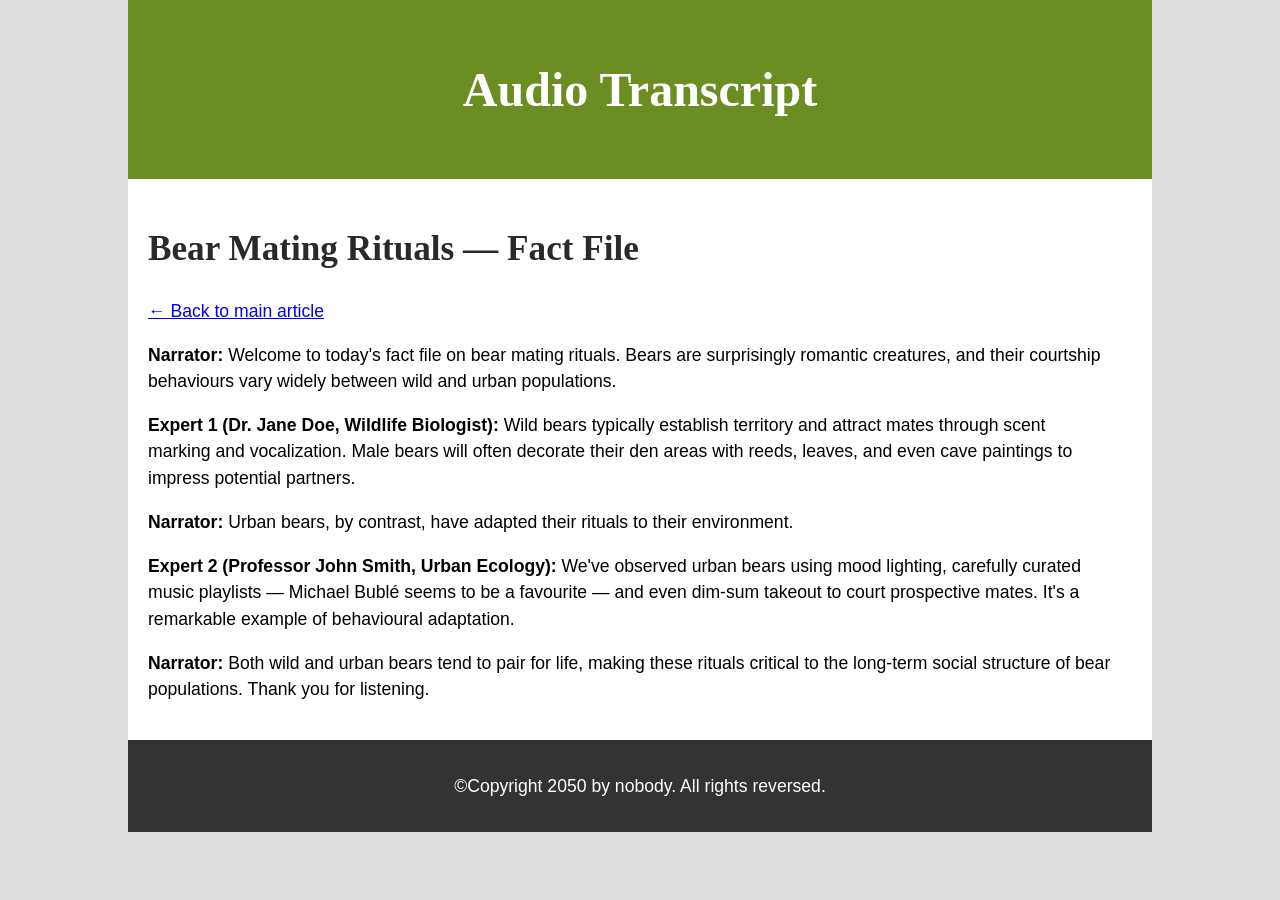
<file: accessibility-assessment/transcript.html>
<!--
Name: Alexander Canning
File: transcript.html
Date: 20 April 2026
Text transcript of the bear mating rituals audio clip for accessibility.
-->
<!DOCTYPE html>
<html lang="en">
<head>
<meta charset="utf-8">
<title>Audio Transcript — Bear Mating Rituals</title>
<link rel="stylesheet" href="style.css">
</head>
<body>
<header>
  <h1>Audio Transcript</h1>
</header>

<main>
  <article>
    <h2>Bear Mating Rituals — Fact File</h2>
    <p><a href="index.html">← Back to main article</a></p>

    <p><strong>Narrator:</strong> Welcome to today's fact file on bear mating rituals. Bears are surprisingly romantic creatures, and their courtship behaviours vary widely between wild and urban populations.</p>

    <p><strong>Expert 1 (Dr. Jane Doe, Wildlife Biologist):</strong> Wild bears typically establish territory and attract mates through scent marking and vocalization. Male bears will often decorate their den areas with reeds, leaves, and even cave paintings to impress potential partners.</p>

    <p><strong>Narrator:</strong> Urban bears, by contrast, have adapted their rituals to their environment.</p>

    <p><strong>Expert 2 (Professor John Smith, Urban Ecology):</strong> We've observed urban bears using mood lighting, carefully curated music playlists — Michael Bublé seems to be a favourite — and even dim-sum takeout to court prospective mates. It's a remarkable example of behavioural adaptation.</p>

    <p><strong>Narrator:</strong> Both wild and urban bears tend to pair for life, making these rituals critical to the long-term social structure of bear populations. Thank you for listening.</p>
  </article>
</main>

<footer>
  <p>©Copyright 2050 by nobody. All rights reversed.</p>
</footer>
</body>
</html>
</file>
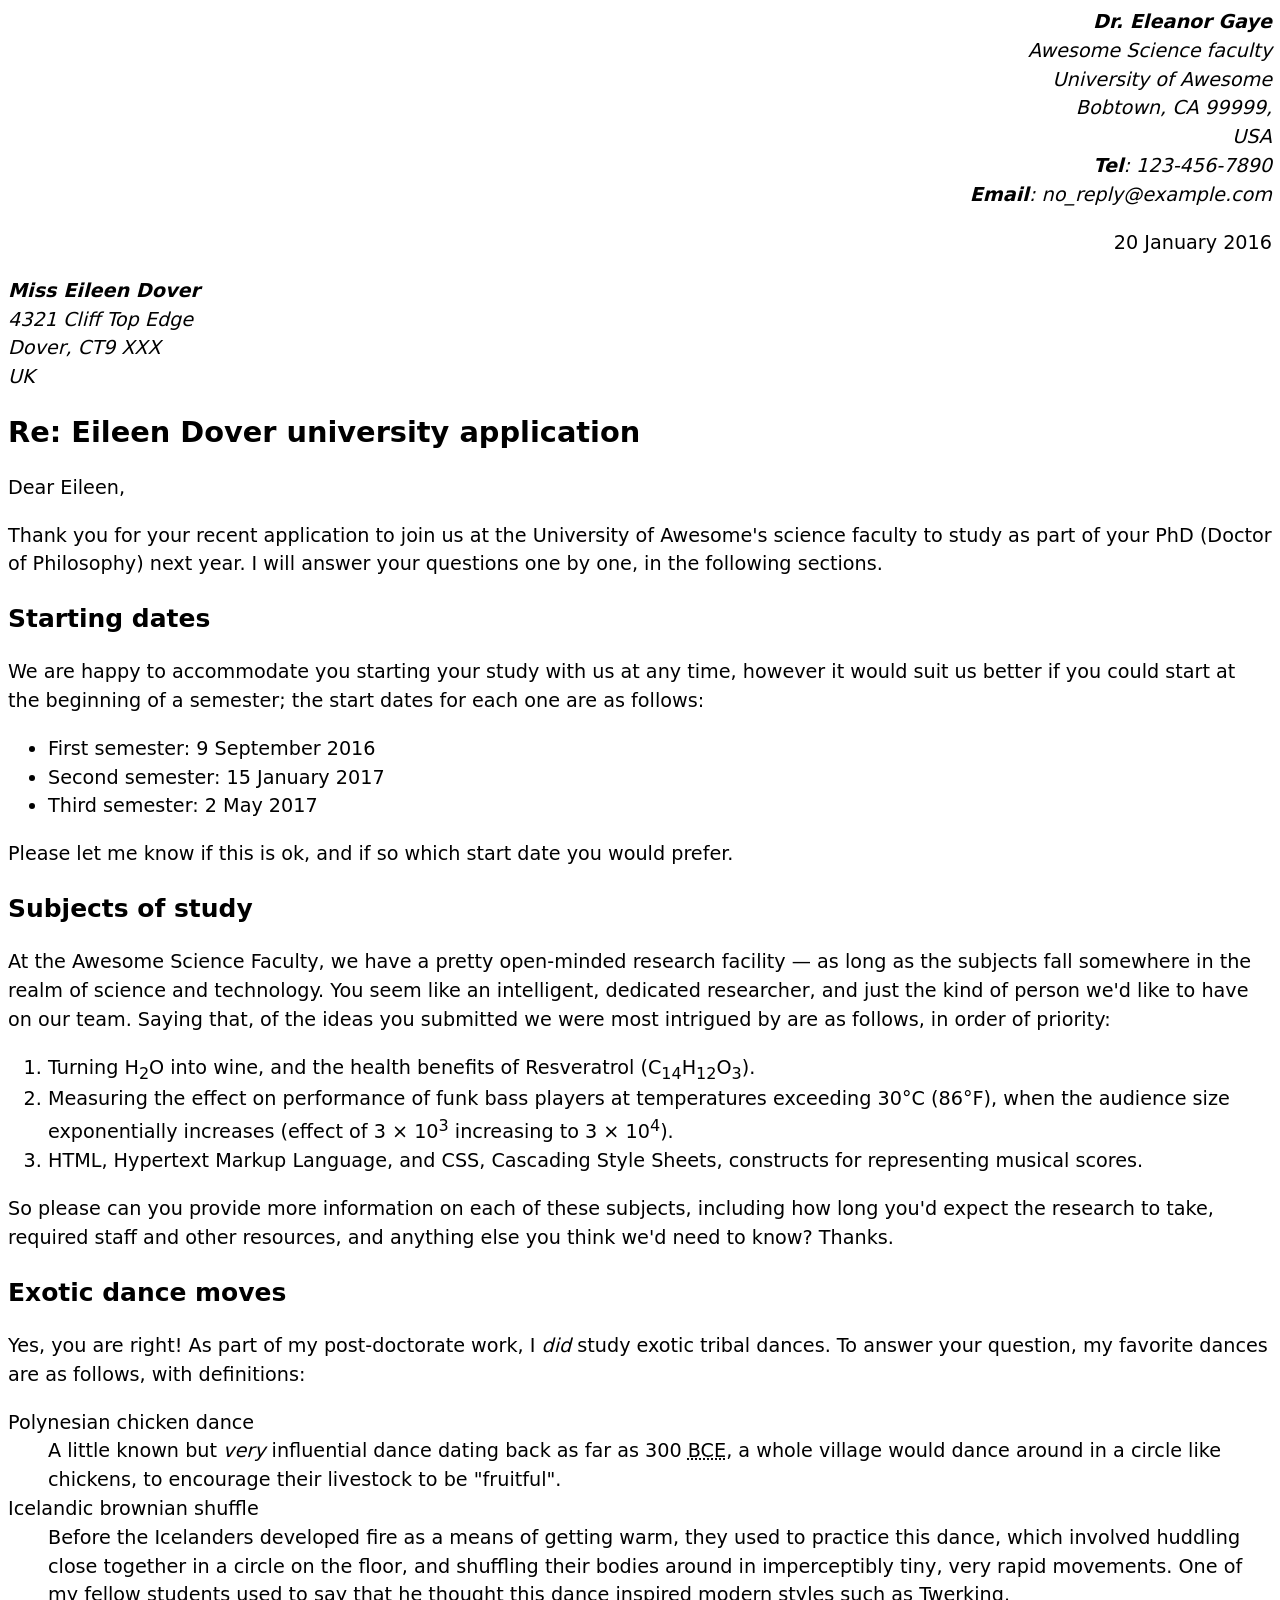
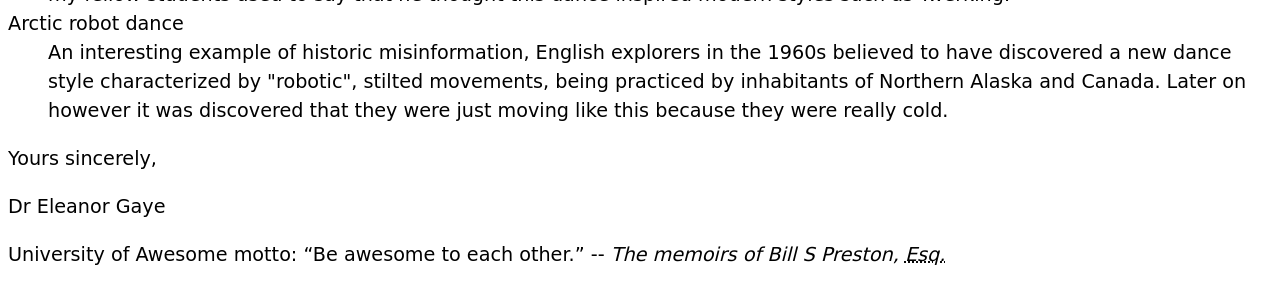
<file: assignment_1/assignment_1_html_overview.html>
<!DOCTYPE html>
<html lang="en">
<head>
    <meta charset="utf-8">
    <meta name="author" content="Dr. Eleanor Gaye" />
    <title>Awesome science application correspondence</title>
    <style>
      body {
        font: 1.2em / 1.5 system-ui;
      }

      .sender-column {
        text-align: right;
      }

      h1 {
        font-size: 1.5em;
      }

      h2 {
        font-size: 1.3em;
      }
    </style>
  </head>
  <body>
    <address class="sender-column">
      <strong>Dr. Eleanor Gaye</strong><br />
      Awesome Science faculty<br />
      University of Awesome<br />
      Bobtown, CA 99999,<br />
      USA<br />
      <strong>Tel</strong>: 123-456-7890<br />
      <strong>Email</strong>: no_reply@example.com
        </address>

    <p class="sender-column">
      <time datetime="2016-01-20">20 January 2016</time>
        </p>

    <address>
      <strong>Miss Eileen Dover</strong><br />
      4321 Cliff Top Edge<br />
      Dover, CT9 XXX<br />
      UK
        </address>

    <h1>Re: Eileen Dover university application</h1>

    <p>Dear Eileen,</p>

    <p>
      Thank you for your recent application to join us at the University of
      Awesome's science faculty to study as part of your
      <abbr>PhD</abbr> (Doctor of Philosophy) next year. I will answer your
      questions one by one, in the following sections.
        </p>

    <h2>Starting dates</h2>

    <p>
      We are happy to accommodate you starting your study with us at any time,
      however it would suit us better if you could start at the beginning of a
      semester; the start dates for each one are as follows:
        </p>

    <ul>
      <li>
        First semester: <time datetime="2016-09-09">9 September 2016</time>
        </li>
      <li>
        Second semester: <time datetime="2017-01-15">15 January 2017</time>
        </li>
      <li>Third semester: <time datetime="2017-05-02">2 May 2017</time></li>
        </ul>

    <p>
      Please let me know if this is ok, and if so which start date you would
      prefer.
        </p>

    <h2>Subjects of study</h2>

    <p>
      At the Awesome Science Faculty, we have a pretty open-minded research
      facility — as long as the subjects fall somewhere in the realm of science
      and technology. You seem like an intelligent, dedicated researcher, and
      just the kind of person we'd like to have on our team. Saying that, of the
      ideas you submitted we were most intrigued by are as follows, in order of
      priority:
        </p>

    <ol>
      <li>
        Turning H<sub>2</sub>O into wine, and the health benefits of Resveratrol
        (C<sub>14</sub>H<sub>12</sub>O<sub>3</sub>).
        </li>
      <li>
        Measuring the effect on performance of funk bass players at temperatures
        exceeding 30°C (86°F), when the audience size exponentially increases
        (effect of 3 × 10<sup>3</sup> increasing to 3 × 10<sup>4</sup>).
        </li>
      <li>
        <abbr>HTML</abbr>, Hypertext Markup Language, and <abbr>CSS</abbr>,
        Cascading Style Sheets, constructs for representing musical scores.
        </li>
        </ol>

    <p>
      So please can you provide more information on each of these subjects,
      including how long you'd expect the research to take, required staff and
      other resources, and anything else you think we'd need to know? Thanks.
        </p>

    <h2>Exotic dance moves</h2>

    <p>
      Yes, you are right! As part of my post-doctorate work, I
      <em>did</em> study exotic tribal dances. To answer your question, my
      favorite dances are as follows, with definitions:
        </p>

    <dl>
      <dt>Polynesian chicken dance</dt>
      <dd>
        A little known but <em>very</em> influential dance dating back as far as
        300 <abbr title="Before Common Era">BCE</abbr>, a whole village would
        dance around in a circle like chickens, to encourage their livestock to
        be "fruitful".
        </dd>
      <dt>Icelandic brownian shuffle</dt>
      <dd>
        Before the Icelanders developed fire as a means of getting warm, they
        used to practice this dance, which involved huddling close together in a
        circle on the floor, and shuffling their bodies around in imperceptibly
        tiny, very rapid movements. One of my fellow students used to say that
        he thought this dance inspired modern styles such as Twerking.
        </dd>
      <dt>Arctic robot dance</dt>
      <dd>
        An interesting example of historic misinformation, English explorers in
        the 1960s believed to have discovered a new dance style characterized by
        "robotic", stilted movements, being practiced by inhabitants of Northern
        Alaska and Canada. Later on however it was discovered that they were
        just moving like this because they were really cold.
        </dd>
        </dl>

    <p>Yours sincerely,</p>

    <p>Dr Eleanor Gaye</p>

    <p>
      University of Awesome motto: <q>Be awesome to each other.</q> --
      <cite
        >The memoirs of Bill S Preston, <abbr title="Esquire">Esq.</abbr></cite
      >
        </p>
  </body>
</html>
</file>
<file: accessibility-assessment/style.css>
/* Original text/background contrast ratio tested at WebAIM Color Contrast Checker:
   Original: #a60000 on #a9a9a9 failed WCAG AA (ratio below 4.5:1).
   Updated to #000 on #fff (ratio 21:1) which passes WCAG AAA. */

html {
  font-family: 'Open Sans Condensed', sans-serif;
  background-color: #ddd;
}

body {
  width: 70%;
  min-width: 1024px;
  margin: 0 auto;
  background-color: #fff;
  color: #000;
}

h1, h2, h3 {
  font-family: 'Sonsie One', cursive;
  color: #2a2a2a;
}

h1 {
  font-size: 3rem;
  text-align: center;
  padding: 20px 0;
  border-bottom: 3px solid #333;
}

h2 {
  font-size: 2.2rem;
}

h3 {
  font-size: 1.6rem;
}

p, li, td, label, input {
  font-size: 1.1rem;
  line-height: 1.5;
}

header {
  background-color: #6b8e23;
  color: #fff;
  padding: 10px;
}

header h1 {
  color: #fff;
  border-bottom: none;
}

nav {
  background-color: #333;
  padding: 10px;
  display: flex;
  justify-content: space-between;
  align-items: center;
}

nav ul {
  list-style-type: none;
  display: flex;
  padding: 0;
  margin: 0;
}

nav li {
  margin-right: 20px;
}

nav a {
  color: #fff;
  text-decoration: none;
}

nav a:hover,
nav a:focus {
  text-decoration: underline;
}

form.search {
  display: flex;
}

form.search input[type="search"] {
  padding: 5px;
}

form.search input[type="submit"] {
  padding: 5px 15px;
  background-color: #6b8e23;
  color: #fff;
  border: none;
  cursor: pointer;
}

main {
  display: flex;
  padding: 20px;
}

article {
  flex: 3;
  padding-right: 20px;
}

.secondary {
  flex: 1;
  background-color: #eee;
  padding: 15px;
}

img {
  max-width: 100%;
  display: block;
  margin: 10px 0;
}

table {
  border-collapse: collapse;
  width: 100%;
  margin: 20px 0;
}

table caption {
  font-weight: bold;
  padding: 10px;
  text-align: left;
  caption-side: top;
}

table td, table th {
  border: 1px solid #333;
  padding: 8px;
  text-align: left;
}

table th {
  background-color: #6b8e23;
  color: #fff;
}

audio {
  display: block;
  margin: 20px 0;
  width: 100%;
}

aside {
  background-color: #f0f0f0;
  padding: 15px;
  margin: 20px 0;
  border-left: 4px solid #6b8e23;
}

.comments {
  margin-top: 30px;
}

/* ---- Show/hide button (updated from div.show-hide to button.show-hide) ---- */

button.show-hide {
  background-color: #6b8e23;
  color: #fff;
  padding: 10px 20px;
  display: inline-block;
  border: none;
  cursor: pointer;
  font-size: 1.1rem;
  font-family: inherit;
}

button.show-hide:focus,
button.show-hide:hover {
  outline: 3px solid #2a2a2a;
}

.comment-wrapper {
  display: none;
  margin-top: 15px;
}

.comment-wrapper.show {
  display: block;
}

.flex-pair {
  display: flex;
  align-items: center;
  margin-bottom: 10px;
}

.flex-pair label {
  margin-right: 10px;
  min-width: 120px;
}

.flex-pair input {
  flex: 1;
  padding: 5px;
}

.comment-form input[type="submit"] {
  padding: 8px 15px;
  background-color: #6b8e23;
  color: #fff;
  border: none;
  cursor: pointer;
}

.comment-container {
  list-style-type: none;
  padding: 0;
}

.comment-container li {
  background-color: #f9f9f9;
  padding: 10px;
  margin-bottom: 10px;
}

footer {
  background-color: #333;
  color: #fff;
  text-align: center;
  padding: 15px;
}
</file>
<file: assignment_1_part_b/style.css>
/* || General setup */

body {
  margin: 0;
}

html {
  font-size: 10px;
  background-color: darkgrey;
}

body {
  width: 70%;
  min-width: 800px;
  margin: 0 auto;
}

/* || typography */

h1,
h2 {
  font-family: "Cinzel Decorative", cursive;
  color: #2a2a2a;
}

p,
li {
  font-family: "Roboto Condensed", sans-serif;
  color: #2a2a2a;
}

h1 {
  font-size: 4rem;
  text-align: center;
  text-shadow: 2px 2px 10px black;
}

h2 {
  font-size: 3rem;
  text-align: center;
}

p,
li {
  font-size: 1.6rem;
  line-height: 1.5;
}

/* || header layout */

header {
  margin-bottom: 10px;
}

main,
header,
nav,
article,
aside,
footer,
section {
  background-color: #00ff0080;
  padding: 1%;
}

h1 {
  text-transform: uppercase;
  display: flex;
  align-items: center;
  justify-content: center;
  gap: 20px;
}

header img {
  height: 60px;
}

nav ul {
  padding: 0;
  list-style-type: none;
  display: flex;
}

nav li {
  text-align: center;
  flex: 1;
}

nav a {
  font-size: 2rem;
  text-transform: uppercase;
  text-decoration: none;
  color: black;
}

nav a:hover,
nav a:focus {
  color: red;
}

/* || main layout */

main {
  display: flex;
  gap: 10px;
}

article {
  flex: 4;
}

aside {
  flex: 1;
}

aside a {
  display: block;
  float: left;
  width: 50%;
}

aside img {
  max-width: 100%;
}

footer {
  margin-top: 10px;
}
</file>
<file: part3-bouncing-balls/style.css>
html, body {
  margin: 0;
}

html {
  font-family: 'Helvetica Neue', Helvetica, Arial, sans-serif;
  height: 100%;
}

body {
  overflow: hidden;
  height: inherit;
}

h1 {
  font-size: 2rem;
  letter-spacing: -1px;
  position: absolute;
  margin: 0;
  top: -4px;
  right: 5px;

  color: transparent;
  text-shadow: 0 0 4px white;
}
</file>
<file: part4-evil-circle/style.css>
html, body {
  margin: 0;
}

html {
  font-family: 'Helvetica Neue', Helvetica, Arial, sans-serif;
  height: 100%;
}

body {
  overflow: hidden;
  height: inherit;
}

h1 {
  font-size: 2rem;
  letter-spacing: -1px;
  position: absolute;
  margin: 0;
  top: -4px;
  right: 5px;

  color: transparent;
  text-shadow: 0 0 4px white;
}

p {
  position: absolute;
  margin: 0;
  top: 35px;
  right: 5px;
  color: #aaa;
}
</file>
<file: planet_data_table/style.css>
html {
  font-family: sans-serif;
}

table {
  border-collapse: collapse;
  border: 2px solid rgb(200 200 200);
  letter-spacing: 1px;
  font-size: 0.8rem;
}

td,
th {
  border: 1px solid rgb(190 190 190);
  padding: 10px 20px;
}

th {
  background-color: rgb(235 235 235);
}

td {
  text-align: center;
}

tr:nth-child(even) td {
  background-color: rgb(250 250 250);
}

tr:nth-child(odd) td {
  background-color: rgb(245 245 245);
}

caption {
  padding: 10px;
}

.column-border {
  border: 2px solid black;
}
</file>
<file: splash_page_challenge/style.css>
/* type */

body {
  font: 1.2em / 1.5 system-ui;
  margin: 0 auto;
  width: 90%;
  min-width: 800px;
  max-width: 1200px;
}

h1 {
  text-align: center;
}

.copyright {
  font-size: 0.8em;
}

/* nav menu */

ul {
  padding: 0;
  list-style-type: none;
  text-align: center;
  display: flex;
  flex-flow: row wrap;
  justify-content: center;
  align-items: center;
}

li {
  flex: auto;
}

nav a {
  font-size: 1.2em;
  padding: 0 20px;
}

/* General link styles */

a {
  text-decoration: none;
  color: red;
}

a:hover,
a:focus {
  text-decoration: underline;
}

/* header section layout */

header section {
  display: grid;
  grid-template-areas:
    "heading heading"
    "text video"
    "text video";
  grid-template-columns: 1fr 2fr;
  gap: 20px;
}

h1 {
  grid-area: heading;
}

header p {
  grid-area: text;
  margin: 0;
}

video {
  grid-area: video;
  width: 100%;
  border: 1px solid black;
}

/* image floats */

figure {
  float: right;
  margin-left: 20px;
  padding: 20px;
  background: orange;
  border: 1px solid black;
}

figcaption {
  font-size: 0.6em;
}
</file>
